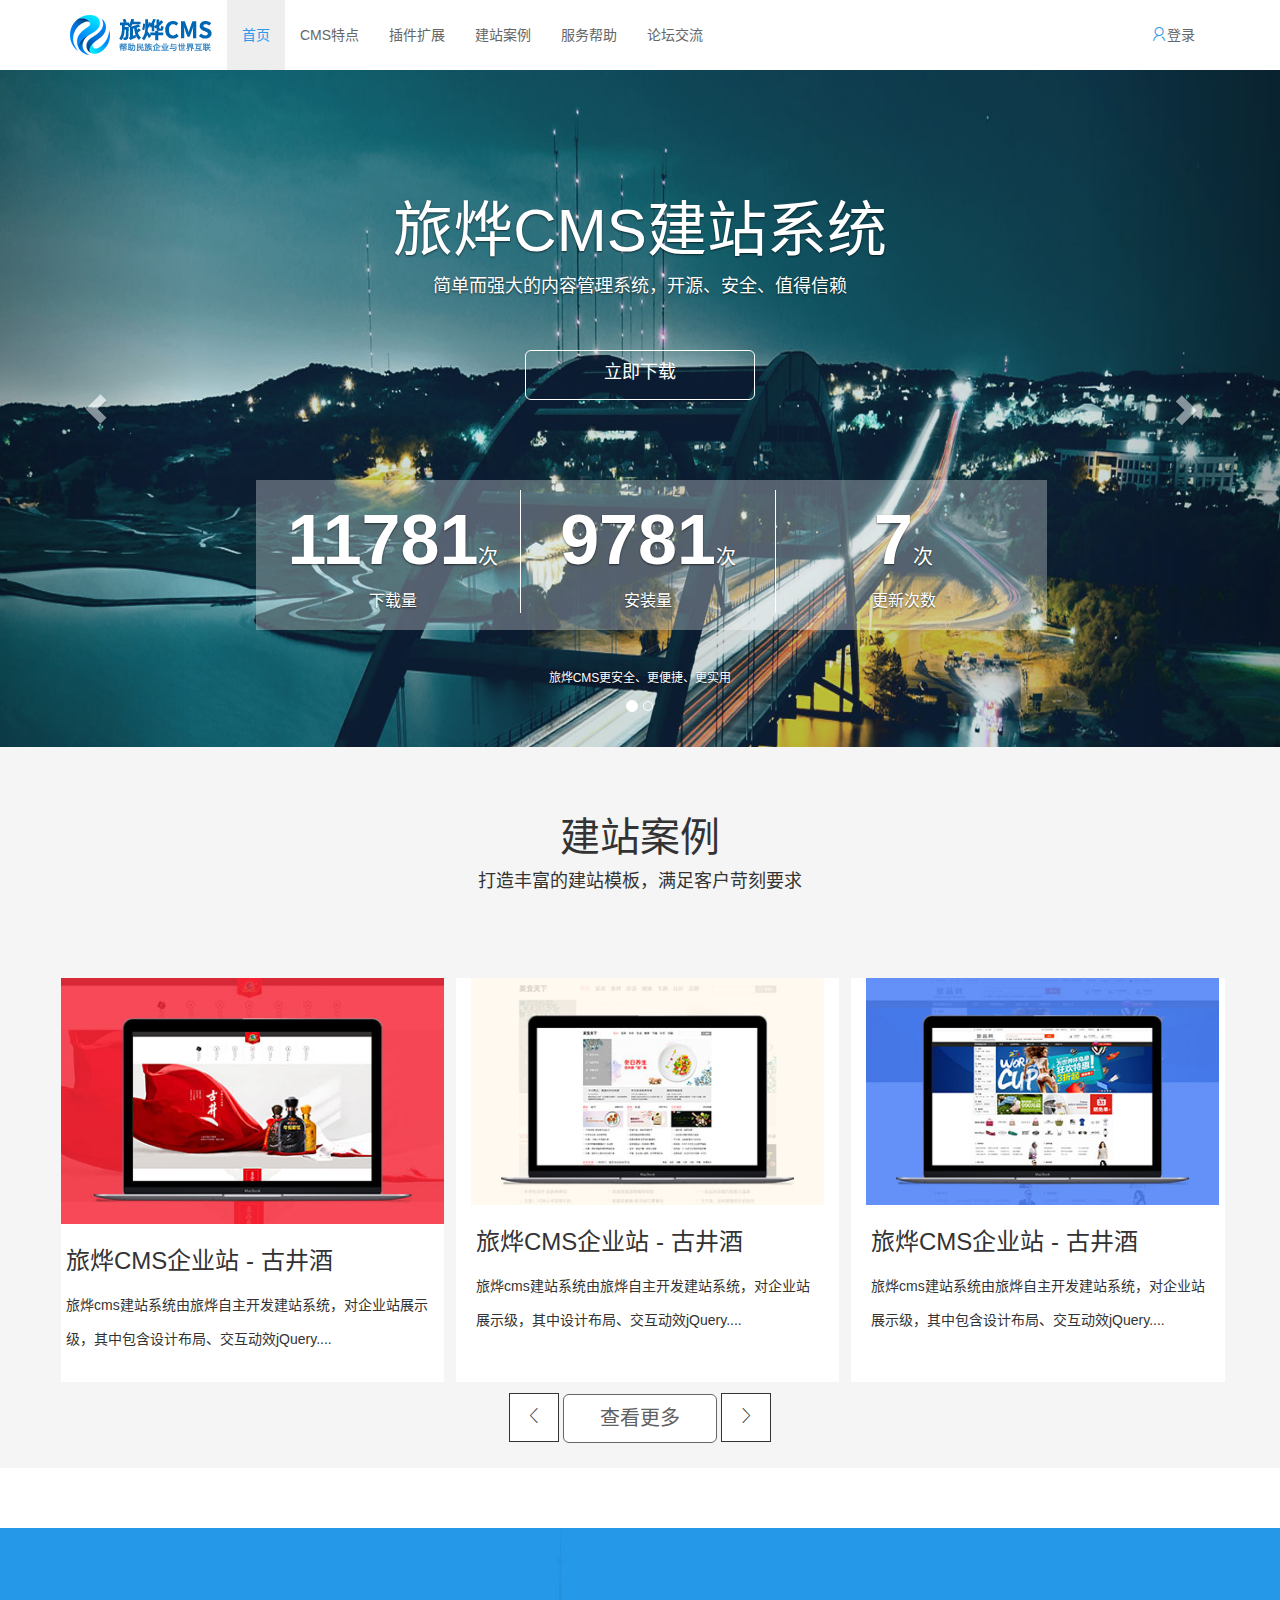
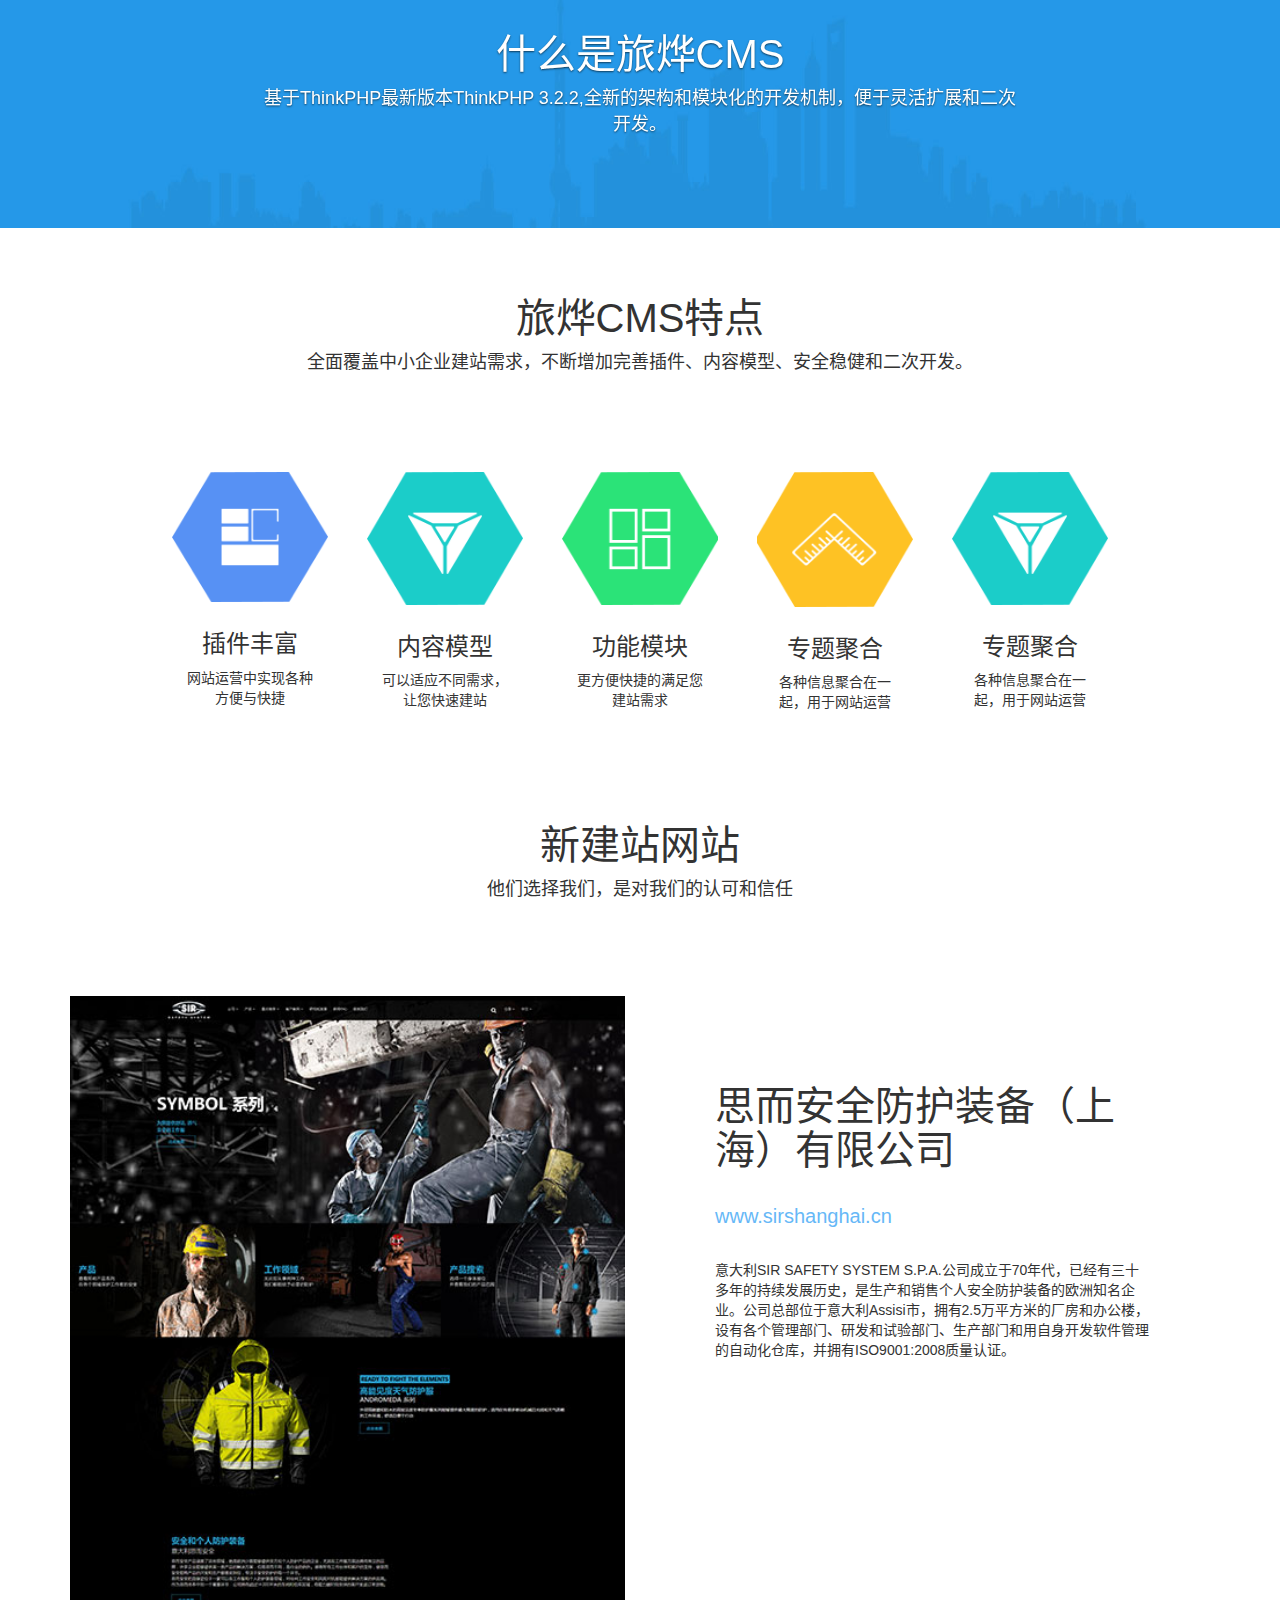
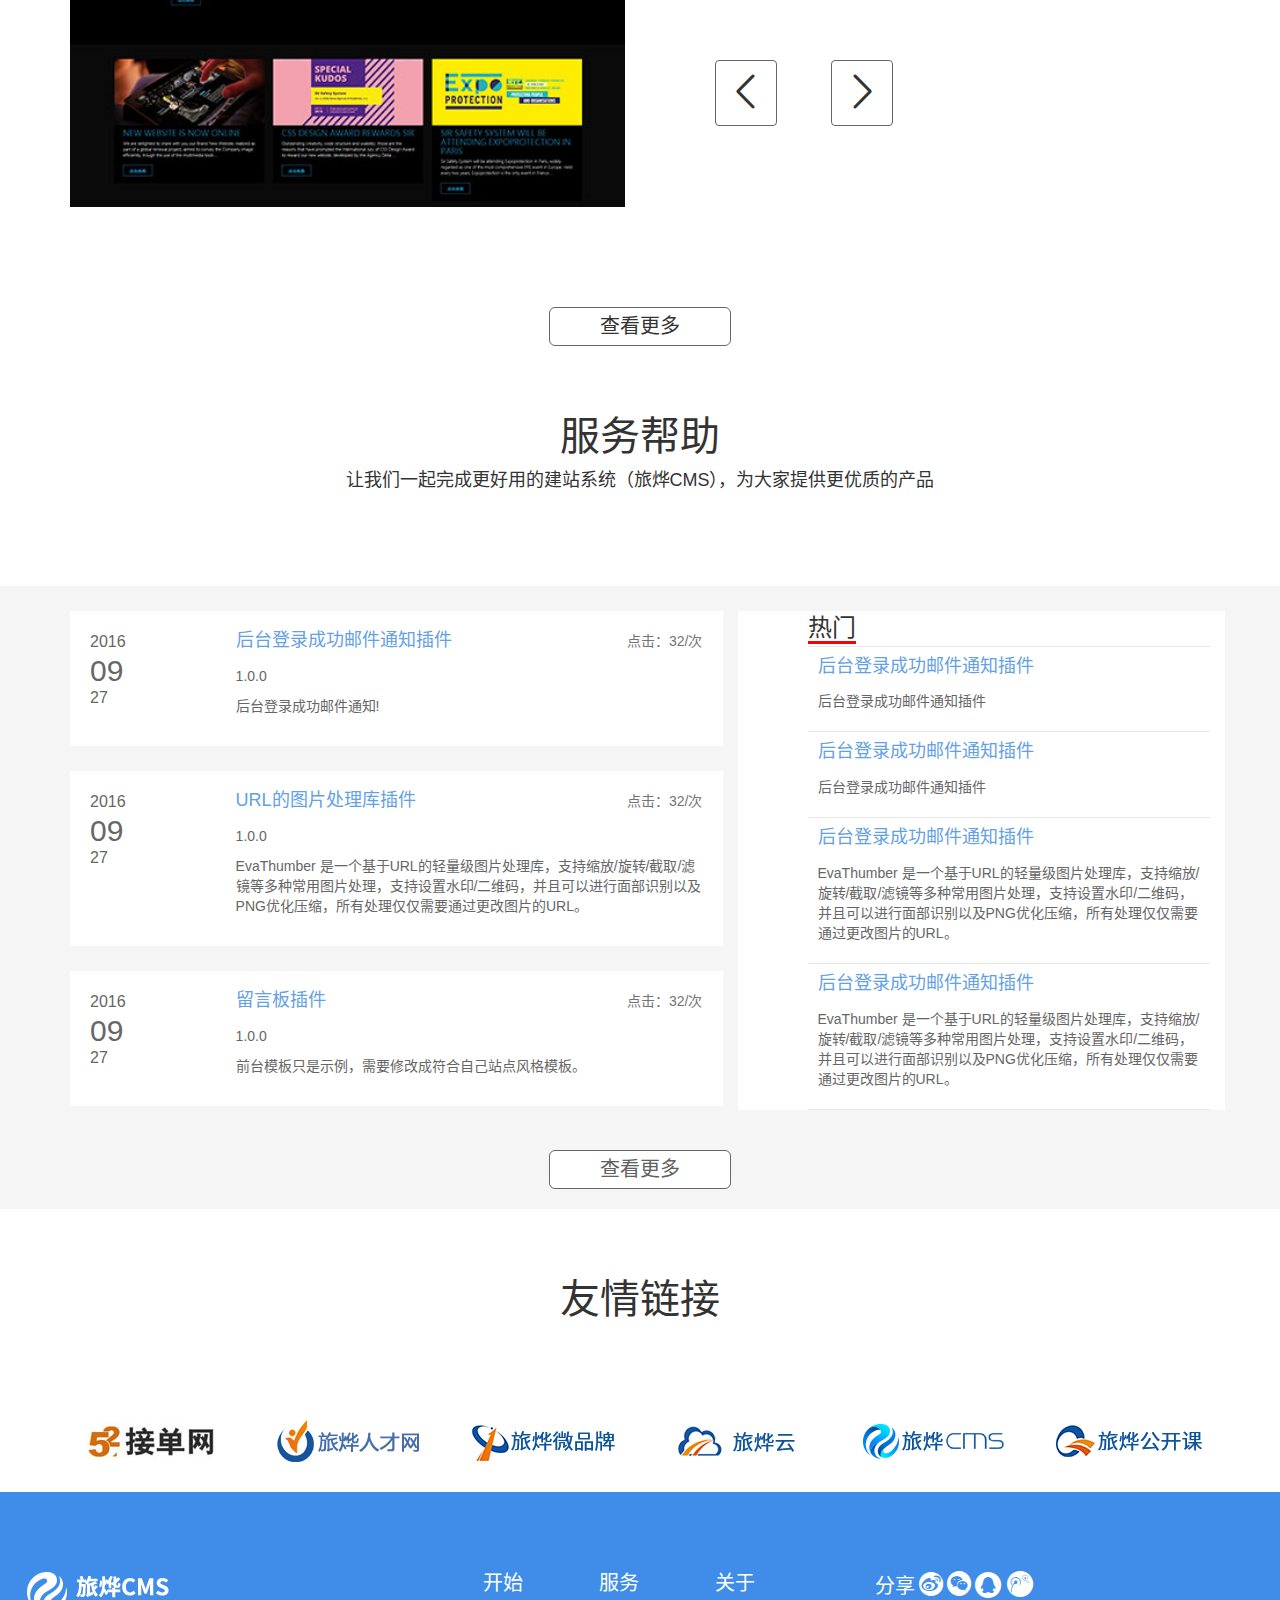
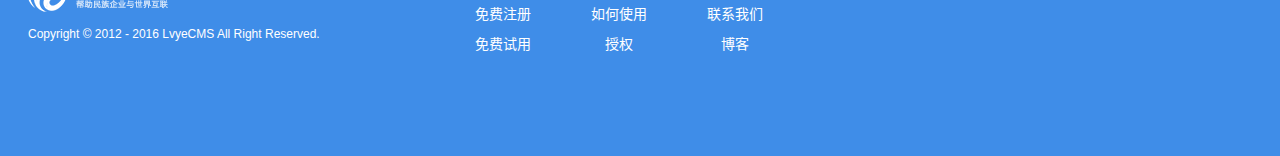
<file: index.html>
<!DOCTYPE html>
<html lang="zh-cn">
  <head>
    <meta charset="utf-8">
    <meta http-equiv="X-UA-Compatible" content="IE=edge">
    <meta name="viewport" content="width=device-width, initial-scale=1">
    <title>旅烨CMS—首页</title>
    <link href="css/bootstrap.min.css" rel="stylesheet">
    <link rel="stylesheet" href="css/index.css">
    <link href="css/iconfont.css" rel="stylesheet">
    <script src="js/jquery-1.12.4.min.js"></script>
    <script src="js/bootstrap.min.js"></script>
    <!--[if lt IE 9]>
      <script src="http://cdn.bootcss.com/html5shiv/3.7.2/html5shiv.min.js"></script>
      <script src="http://cdn.bootcss.com/respond.js/1.4.2/respond.min.js"></script>
    <![endif]-->
  
  </head>
<body>
<!--导航条-->
 <nav class="navbar navbar-default" role="navigation">
  <div class="container" >
    <!-- Brand and toggle get grouped for better mobile display -->
    <div class="navbar-header">
      <button type="button" class="navbar-toggle collapsed" data-toggle="collapse" data-target="#bs-example-navbar-collapse-1">
        <span class="sr-only">Toggle navigation</span>
        <span class="icon-bar"></span>
        <span class="icon-bar"></span>
        <span class="icon-bar"></span>
      </button>
      <a class="navbar-brand" href="#">
      	<img src="images/images/img_logo.png" class="img-responsive">
      </a>
    </div>

    <!-- Collect the nav links, forms, and other content for toggling -->
    <div class="collapse navbar-collapse" id="bs-example-navbar-collapse-1">
      <ul class="nav navbar-nav">
        <li class="active"><a class="nav_one" href="index.html">首页</a></li>
        <li><a class="nav_one" href="trait.html">CMS特点</a></li>
        <li><a class="nav_one" href="#">插件扩展 </a></li>
        <li><a class="nav_one" href="example.html">建站案例</a></li>
        <li><a class="nav_one" href="help.html">服务帮助</a></li>
        <li><a class="nav_one" href="#">论坛交流</a></li>
      </ul>
      
      <ul class="nav navbar-nav navbar-right">
        <li><a href="#"><span class="iconfont icon-people"></span>登录</a></li>
      </ul>
    </div><!-- /.navbar-collapse -->
  </div><!-- /.container-->
</nav>

<!--导航条-->

<!--轮播-->
<!--<div class="container-fluid">-->
	<div id="carousel-example-generic" class="carousel slide" data-ride="carousel">
  <!-- Indicators -->
  <ol class="carousel-indicators">
    <li data-target="#carousel-example-generic" data-slide-to="0" class="active"></li>
    <li data-target="#carousel-example-generic" data-slide-to="1"></li>
  </ol>

  <!-- Wrapper for slides -->
  <div class="carousel-inner" role="listbox">
    <div class="item active">
      <img class="img1 img-responsive" src="images/images/img_01.jpg">
      <div class="carousel-caption cms_system">
        <h1>旅烨CMS建站系统</h1>
        <p>简单而强大的内容管理系统，开源、安全、值得信赖</p>
        <a href="#" class="btn btn-lg download hidden-xs ">立即下载</a>
        <ul class="container number hidden-xs hidden-sm">
        	<li><strong>11781</strong><span>次</span><br>下载量</li>
            <li><strong>9781</strong><span>次</span><br>安装量</li>
            <li class="number_last"><strong>7</strong><span>次</span><br>更新次数</li>
        </ul>
        <div class="system_last">
        	<p>旅烨CMS更安全、更便捷、更实用</p>
        </div>
      </div>
    </div>
    <div class="item">
      <img class="img1 img-responsive" src="images/images/img_01.jpg">
      <div class="carousel-caption cms_system">
        <h1>旅烨CMS建站系统</h1>
        <p>简单而强大的内容管理系统，开源、安全、值得信赖</p>
        <a href="#" class="btn btn-lg download hidden-xs ">立即下载</a>
        <ul class="container number hidden-xs hidden-sm">
        	<li><strong>11781</strong><span>次</span><br>下载量</li>
            <li><strong>9781</strong><span>次</span><br>安装量</li>
            <li class="number_last"><strong>7</strong><span>次</span><br>更新次数</li>
        </ul>
        <div class="system_last">
        	<p>旅烨CMS更安全、更便捷、更实用</p>
        </div>
      </div>
    </div>

 <!-- </div>-->

  <!-- Controls -->
  <a class="left carousel-control" href="#carousel-example-generic" role="button" data-slide="prev">
    <span class="glyphicon glyphicon-chevron-left"></span>
    <span class="sr-only">Previous</span>
  </a>
  <a class="right carousel-control" href="#carousel-example-generic" role="button" data-slide="next">
    <span class="glyphicon glyphicon-chevron-right"></span>
    <span class="sr-only">Next</span>
  </a>
</div>
</div>
<!--轮播-->

<div class="jumbotron text-center case" style="background: #f5f5f5; width:100%">
<div class="container">
  <h2>建站案例</h2>
  <p>打造丰富的建站模板，满足客户苛刻要求</p>
</div>
</div>

<!--缩略图-->
<div class="box" style="background: #f5f5f5; width:100%">
<div class="container">
  <div class="row">
    <div class="content_list">
      <div class="list">
          <div class="col-lg-4 col-md-4 col-sm-4 col-xs-12 list_width">
            <a href="#">
              <img src="images/images/img_02.jpg" class="img-responsive">
              <h3>旅烨CMS企业站 - 古井酒</h3>
              <p>旅烨cms建站系统由旅烨自主开发建站系统，对企业站展示级，其中包含设计布局、交互动效jQuery....</p>
            </a>
          </div>
          <div class="col-lg-4 col-md-4 col-sm-4 col-xs-12">
            <a href="#">
              <img src="images/images/img_03.jpg" class="img-responsive">
              <h3>旅烨CMS企业站 - 古井酒</h3>
              <p>旅烨cms建站系统由旅烨自主开发建站系统，对企业站展示级，其中设计布局、交互动效jQuery....</p>
            </a>
          </div>
          <div class="col-lg-4 col-md-4 col-sm-4 col-xs-12">
            <a href="#">
              <img src="images/images/img_04.jpg" class="img-responsive">
              <h3>旅烨CMS企业站 - 古井酒</h3>
              <p>旅烨cms建站系统由旅烨自主开发建站系统，对企业站展示级，其中包含设计布局、交互动效jQuery....</p>
            </a>
          </div>
          <div class="col-lg-4 col-md-4 col-sm-4 col-xs-12">
            <a href="#">
              <img src="images/images/img_02.jpg" class="img-responsive">
              <h3>旅烨CMS企业站 - 古井酒</h3>
              <p>旅烨cms建站系统由旅烨自主开发建站系统，对企业站展示级，其中包含设计布局、交互动效jQuery....</p>
            </a>
          </div>
          <div class="col-lg-4 col-md-4 col-sm-4 col-xs-12">
            <a href="#">
              <img src="images/images/img_03.jpg" class="img-responsive">
              <h3>旅烨CMS企业站 - 古井酒</h3>
              <p>旅烨cms建站系统由旅烨自主开发建站系统，对企业站展示级，其中包含设计布局、交互动效jQuery....</p>
            </a>
          </div>
          <div class="col-lg-4 col-md-4 col-sm-4 col-xs-12">
            <a href="#">
              <img src="images/images/img_04.jpg" class="img-responsive">
              <h3>旅烨CMS企业站 - 古井酒</h3>
              <p>旅烨cms建站系统由旅烨自主开发建站系统，对企业站展示级，其中包含设计布局、交互动效jQuery....</p>
            </a>
          </div>
      </div>
      <div class="prv">
          <span class="iconfont icon-xiangzuojiantou prev"></span>
          <a href="#" class="btn btn-lg btn-default"><span class="iconfont">查看更多</span></a>
          <span class="iconfont icon-xiangyoujiantou next"></span>
      </div>
    </div>
  </div>
  </div>
</div>
<!--缩略图-->

<div id="carousel-example-generic" class="carousel slide" data-ride="carousel"> 
  <div class="carousel-inner" role="listbox">
    <div class="item active full_top">
      <img class="img2 img-responsive" src="images/images/img_05.jpg">
      <div class="carousel-caption full_bg">
        <h2>什么是旅烨CMS</h2>
  		<p>基于ThinkPHP最新版本ThinkPHP 3.2.2,全新的架构和模块化的开发机制，便于灵活扩展和二次开发。</p>
      </div>
    </div>
  </div>
</div>

<div class="jumbotron text-center case_three">
<div class="container">
  <h2>旅烨CMS特点</h2>
  <p>全面覆盖中小企业建站需求，不断增加完善插件、内容模型、安全稳健和二次开发。</p>
</div>
</div>    
<!--六边形-->

<div class="w_box">
    <div class="container">
    
         <div class="row"> 
             <div class="col-sm-1 col-md-1">
             
             </div> 
                  <div class="col-xs-12 col-sm-2 col-md-2 col-lg-2">
                    <div class="thumbnail polygon">
                      <img src="images/images/img_07.png" class="img-responsive">
                      <div class="caption text-center">
                        <h3>插件丰富</h3>
                        <p>网站运营中实现各种方便与快捷</p>
                      </div>
                    </div>
                  </div>
                  
                  <div class="col-xs-12 col-sm-2 col-md-2 col-lg-2">
                    <div class="thumbnail polygon">
                      <img src="images/images/img_08.png" class="img-responsive">
                      <div class="caption text-center">
                        <h3>内容模型</h3>
                        <p>可以适应不同需求，让您快速建站</p>
                      </div>
                    </div>
                  </div>
                 
                 <div class="col-xs-12 col-sm-2 col-md-2 col-lg-2">
                    <div class="thumbnail polygon">
                      <img src="images/images/img_09.png" class="img-responsive">
                      <div class="caption text-center">
                        <h3>功能模块</h3>
                        <p>更方便快捷的满足您建站需求</p>
                      </div>
                    </div>
                  </div>
                
                <div class="col-xs-12 col-sm-2 col-md-2 col-lg-2">
                    <div class="thumbnail polygon">
                      <img src="images/images/img_10.png" class="img-responsive">
                      <div class="caption text-center">
                        <h3>专题聚合</h3>
                        <p>各种信息聚合在一起，用于网站运营</p>
                      </div>
                    </div>
                  </div>
                
                <div class="col-xs-12 col-sm-2 col-md-2 col-lg-2">
                    <div class="thumbnail polygon">
                      <img src="images/images/img_08.png" class="img-responsive">
                      <div class="caption text-center">
                        <h3>专题聚合</h3>
                        <p>各种信息聚合在一起，用于网站运营</p>
                      </div>
                    </div>
                  </div> 
          	 <div class="col-sm-1 col-md-1">
             </div>
        </div>              
    </div>
 </div>
<!--六边形-->

<div class="jumbotron text-center case_three">
<div class="container">
  <h2>新建站网站</h2>
  <p>他们选择我们，是对我们的认可和信任</p>
</div>
</div>

<!--安全防护-->
<div class="container">
<div class="row">
	  <div class="col-lg-6 col-md-6 col-sm-6 col-xs-12">
      	<a href="#">
    	<img width="100%" src="images/images/img_11.jpg" class="img-responsive">
        </a>
      </div>
      <div class="col-lg-6 col-md-6 col-sm-6 col-xs-12">
      	<div class="jumbotron decoration">
    	<h3>思而安全防护装备（上海）有限公司</h3>
        <span>www.sirshanghai.cn</span>
        <p>意大利SIR SAFETY SYSTEM S.P.A.公司成立于70年代，已经有三十多年的持续发展历史，是生产和销售个人安全防护装备的欧洲知名企业。公司总部位于意大利Assisi市，拥有2.5万平方米的厂房和办公楼，设有各个管理部门、研发和试验部门、生产部门和用自身开发软件管理的自动化仓库，并拥有ISO9001:2008质量认证。
        </p>
        
        <div class="row more_icon">
			<div class="col-xs-3 col-sm-6 col-md-3 col-lg-3 more_icon_font">
        		<a href="#" class="btn btn-default "><b class="iconfont icon-xiangzuojiantou"></b></a>
            </div>
            <div class="col-xs-3 col-sm-6 col-md-3 col-lg-3 more_icon_font">
        		<a href="#" class="btn btn-default "><b class="iconfont icon-xiangyoujiantou"></b></a>
            </div>
        </div>
      	</div>
      </div>
      <div class="col-xs-12 col-sm-12 col-md-12 col-lg-12 text-center more_see">
      <a href="#" class="btn btn-lg btn-default"><span class="iconfont">查看更多</span></a>    
	  </div>
	</div>
</div>
<!--安全防护-->

<div class="jumbotron text-center case_three">
<div class="container">
  <h2>服务帮助</h2>
  <p>让我们一起完成更好用的建站系统（旅烨CMS），为大家提供更优质的产品</p>
</div>
</div>

<!--服务帮助-->
	<div class="receive" style="background: #f5f5f5; width:100%">
    	<div class="container">
        	<div class="row">
            	<div class="col-lg-7 col-md-7 col-sm-7 col-xs-12">
                <div class="inform"> 
                	<div class="media">
                          <a class="media-left" href="#">
                          	<p>2016</p>
                            <h2>09</h2>
                            <p>27</p>
                          </a>
                      <div class="media-body">
                      	<span>点击：32/次</span>
                        <h4 class="media-heading">后台登录成功邮件通知插件</h4>
                        <p>1.0.0</p>
                        <p>后台登录成功邮件通知!</p>
                      </div>
                    </div>
                    </div>
                    
                    <div class="inform"> 
                    <div class="media">
                          <a class="media-left" href="#">
                          	<p>2016</p>
                            <h2>09</h2>
                            <p>27</p>
                          </a>
                      <div class="media-body">
                      	<span>点击：32/次</span>
                        <h4 class="media-heading">URL的图片处理库插件</h4>
                        <p>1.0.0</p>
                        <p>EvaThumber 是一个基于URL的轻量级图片处理库，支持缩放/旋转/截取/滤镜等多种常用图片处理，支持设置水印/二维码，并且可以进行面部识别以及PNG优化压缩，所有处理仅仅需要通过更改图片的URL。</p>
                      </div>
                    </div>
                    </div>
                    
                    <div class="inform"> 
                    <div class="media">
                          <a class="media-left" href="#">
                          	<p>2016</p>
                            <h2>09</h2>
                            <p>27</p>
                          </a>
                      <div class="media-body">
                      	<span>点击：32/次</span>
                        <h4 class="media-heading">留言板插件</h4>
                        <p>1.0.0</p>
                        <p>前台模板只是示例，需要修改成符合自己站点风格模板。</p>
                      </div>
                    </div>
                </div>
                </div>
                
                <div class="col-lg-5 col-md-5 col-sm-5 col-xs-12 hot">
                	<a href="#" class="hot_topic">热门</a>
                    	
                          <div class="body">                     
                            <h4 class="media-heading">后台登录成功邮件通知插件</h4>
                            <p>后台登录成功邮件通知插件</p>
                          </div>

                          <div class="body cauma">                     
                            <h4 class="media-heading">后台登录成功邮件通知插件</h4>
                            <p>后台登录成功邮件通知插件</p>
                          </div>
                     	
                     	<div class="topic ">
                          <div class="body cauma">                     
                            <h4 class="media-heading">后台登录成功邮件通知插件</h4>
                            <p>EvaThumber 是一个基于URL的轻量级图片处理库，支持缩放/旋转/截取/滤镜等多种常用图片处理，支持设置水印/二维码，并且可以进行面部识别以及PNG优化压缩，所有处理仅仅需要通过更改图片的URL。</p>
                          </div>
                     	</div>
                     	
                          <div class="body cauma">                     
                            <h4 class="media-heading">后台登录成功邮件通知插件</h4>
                            <p>EvaThumber 是一个基于URL的轻量级图片处理库，支持缩放/旋转/截取/滤镜等多种常用图片处理，支持设置水印/二维码，并且可以进行面部识别以及PNG优化压缩，所有处理仅仅需要通过更改图片的URL。</p>
                          </div>
                      </div>
                </div>
                <div class="col-xs-12 col-sm-12 col-md-12 col-lg-12 text-center more_look">
                  <a href="#" class="btn btn-lg btn-default btn_look"><span class="iconfont">查看更多</span></a>    
                </div>
            </div>
        </div>
    </div>
<!--服务帮助-->
     
     <div class="jumbotron text-center case_three">
        <div class="container">
          <div class="friend">
          	<h2>友情链接</h2> 
          </div>       
        </div>
     </div>
  
<div class="bottom_logo">
 <div class="container">
    <div class="row">
       <div class="col-xs-6 col-sm-4 col-md-2 col-lg-2">
           <a href="#" class="thumbnail polygon">
              <img src="images/images/img_12.jpg" class="img-responsive">
           </a>
       </div>
       
       <div class="col-xs-6 col-sm-4 col-md-2 col-lg-2">
           <a href="#" class="thumbnail polygon">
              <img src="images/images/img_13.png" class="img-responsive">
           </a>
       </div>
       
       <div class="col-xs-6 col-sm-4 col-md-2 col-lg-2">
           <a href="#" class="thumbnail polygon">
              <img src="images/images/img_14.png" class="img-responsive">
           </a>
       </div>
       
       <div class="col-xs-6 col-sm-4 col-md-2 col-lg-2">
           <a href="#" class="thumbnail polygon">
              <img src="images/images/img_15.png" class="img-responsive">
           </a>
       </div>
       
       <div class="col-xs-6 col-sm-4 col-md-2 col-lg-2">
           <a href="#" class="thumbnail polygon">
              <img src="images/images/img_16.png" class="img-responsive">
           </a>
       </div>
       
       <div class="col-xs-6 col-sm-4 col-md-2 col-lg-2">
           <a href="#" class="thumbnail polygon">
              <img src="images/images/img_17.png" class="img-responsive">
           </a>
       </div>
    </div>
 </div>
</div>

<!--底部-->
<div class="bottom_footer">
 <div class="container-fluid">
    <div class="row blue">
    	<div class="container footer_size">

        		 <div class="col-xs-12 col-sm-4 col-md-4 col-lg-4">
                <div class="thumbnail blue_one">
                  <img class="text-left" src="images/images/img_19.png" class="img-responsive">
                  <div class="caption www_reserve">
                    <p>Copyright © 2012 - 2016 LvyeCMS All Right Reserved.</p>
                  </div>
                </div>
              </div>
            
            <div class="col-xs-12 col-sm-4 col-md-4 col-lg-4 text-center">
        		<div class="foot_about">
                   <h4>开始</h4>
                   <p>免费注册</p>
                   <p>免费试用</p>
                </div>
                <div class="foot_about">
                   <h4>服务</h4>
                   <p>如何使用</p>
                   <p>授权</p>
                </div>
                <div class="foot_about">
                   <h4>关于</h4>
                   <p>联系我们</p>
                   <p>博客</p>
                </div>
        	</div>
            
            <div class="col-xs-12 col-sm-4 col-md-4 col-lg-4  text-left">
            	<div class="iconfont_share">
                    <span>分享</span>
                    <span class="iconfont icon-weibo" id="tubiao"></span>
                    <span class="iconfont icon-weixin" id="tubiao"></span>
                    <span class="iconfont icon-qq" id="tubiao3"></span>
                    <span class="iconfont icon-tengxun3" id="tubiao4"></span>
                </div>
        	 </div>
        </div>
    </div>
  </div>
</div>
  <!--底部-->

  <script>
        var page=1;
        var i=3; //每版放3个图片
        var content=$('.content_list');
        //var box=$(this).parents('.box')//当前元素的父级
        var list=$('.list');
        var v_width=content.width();//获取区域内容的宽度
        var len=content.find('.list div').length;//总的视图图片数
        var page_count=Math.ceil(len/i);//只要不是整数，就往大的方向取最小的整数 

        //next
        $('span.next').click(function(){

            if(!list.is(':animated')){  //判断“内容展示区域”是否正在处于动画 

                if(page==page_count){//已经到最后一个版面了,如果再向后，必须跳转到第一个版面。  
                    list.animate({left:'0px'},'slow'); //通过改变left值，跳转到第一个版面  
                    page=1;

                }else{
                    list.animate({left:'-='+v_width},'slow');//    通过改变left值，达到每次换一个版面 
                    page++; 
                }
            }
       
         });

        // prev
        $('span.prev').click(function(){

            if(!list.is(':animated')){
                if(page==1){  //已经到第一个版面了，如果再向前，必须跳到最后一个版面
                    list.animate({left:'-='+v_width*(page_count-1)},'slow');
                    page=page_count;
                }else{
                    list.animate({left:'+='+v_width},'slow');  
                    page--;
                } 
            }
        })

    </script>
</body>
</html>
</file>
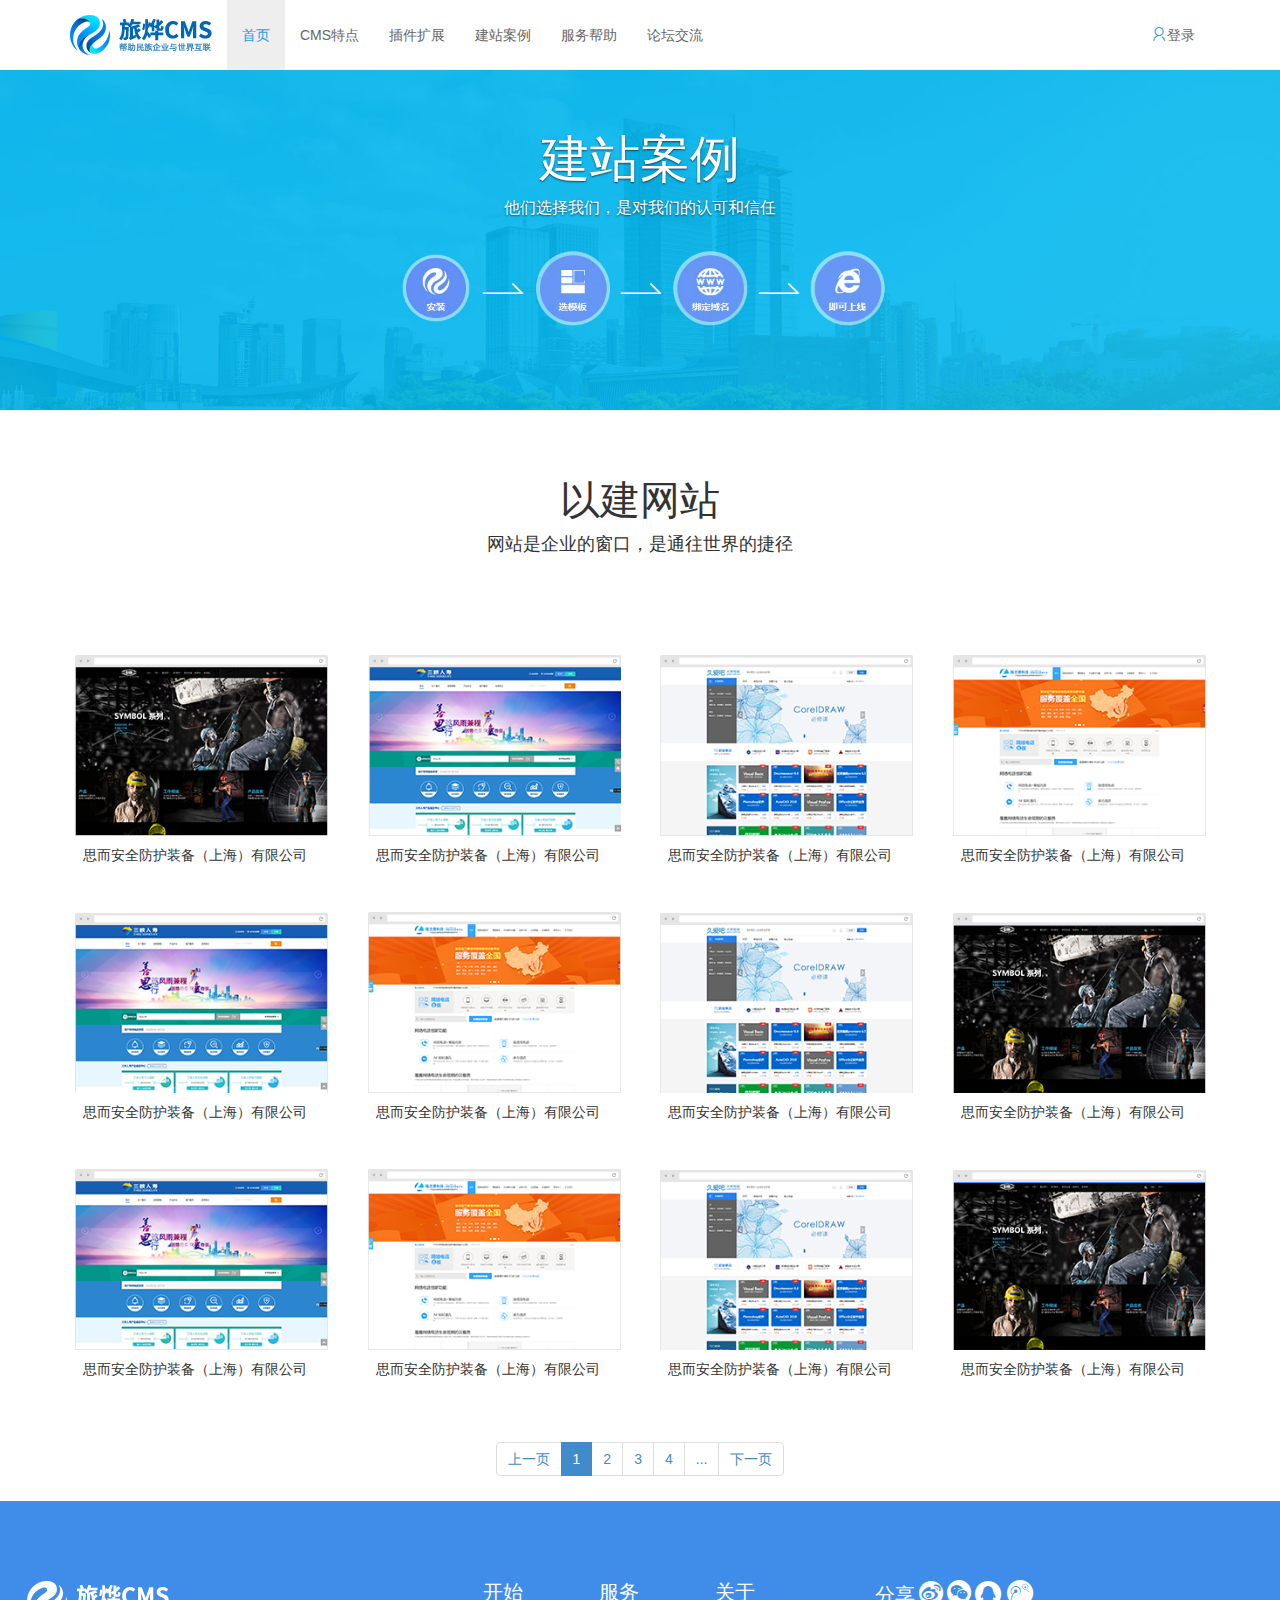
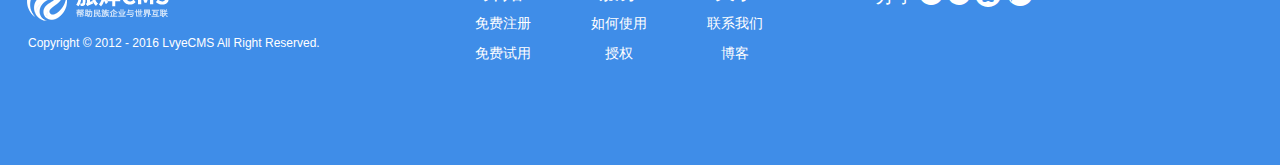
<file: example.html>
<!doctype html>
<html>
<head>
	<meta charset="utf-8">
    <meta http-equiv="X-UA-Compatible" content="IE=edge">
    <meta name="viewport" content="width=device-width, initial-scale=1">
    <title>旅烨CMS-案例</title>
    <link href="css/bootstrap.min.css" rel="stylesheet">
    <link rel="stylesheet" href="css/index.css">
    <link href="css/iconfont.css" rel="stylesheet">
    <script src="js/jquery-1.12.4.min.js"></script>
    <script src="js/bootstrap.min.js"></script>
    <!--[if lt IE 9]>
      <script src="http://cdn.bootcss.com/html5shiv/3.7.2/html5shiv.min.js"></script>
      <script src="http://cdn.bootcss.com/respond.js/1.4.2/respond.min.js"></script>
    <![endif]-->
  
  </head>
<body>
<!--导航条-->
<div class="container"> 
 <nav class="navbar navbar-default" role="navigation">
  <div class="container-fluid">
    <!-- Brand and toggle get grouped for better mobile display -->
    <div class="navbar-header">
      <button type="button" class="navbar-toggle collapsed" data-toggle="collapse" data-target="#bs-example-navbar-collapse-1">
        <span class="sr-only">Toggle navigation</span>
        <span class="icon-bar"></span>
        <span class="icon-bar"></span>
        <span class="icon-bar"></span>
      </button>
      <a class="navbar-brand" href="#">
        <img src="images/images/img_logo.png">
      </a>
    </div>

    <!-- Collect the nav links, forms, and other content for toggling -->
    <div class="collapse navbar-collapse" id="bs-example-navbar-collapse-1">
      <ul class="nav navbar-nav">
        <li class="active"><a class="nav_one" href="index.html">首页</a></li>
        <li><a class="nav_one" href="trait.html">CMS特点</a></li>
        <li><a class="nav_one" href="#">插件扩展 </a></li>
        <li><a class="nav_one" href="example.html">建站案例</a></li>
        <li><a class="nav_one" href="help.html">服务帮助</a></li>
        <li><a class="nav_one" href="#">论坛交流</a></li>
      </ul>
      
      <ul class="nav navbar-nav navbar-right">
        <li><a href="#"><span class="iconfont icon-people"></span>登录</a></li>
      </ul>
    </div><!-- /.navbar-collapse -->
  </div><!-- /.container-fluid -->
</nav>
</div>
<!--导航条-->

<!--大背景图-->
<div id="carousel-example-generic" class="carousel slide" data-ride="carousel">
  <div class="carousel-inner" role="listbox">
    <div class="item active">
      <img class="img3 img-responsive" width="100%" src="images/images/img_c_bg.jpg" class="img-responsive">
        <div class="carousel-caption cms_system2">
          <h1>建站案例</h1>
            <p>他们选择我们，是对我们的认可和信任</p>
        </div>
    </div>
  </div>
</div>
<!--大背景图-->

<div class="jumbotron text-center case_three">
<div class="container">
  <h2>以建网站</h2>
  <p>网站是企业的窗口，是通往世界的捷径</p>
</div>
</div>


<!--缩略图-->
<div class="example_photo">
	<div class="container">
        <div class="row">
          <div class="col-xs-6 col-sm-6 col-md-3 col-lg-3">
            <div class="thumbnail polygon">
              <img src="images/images/img_c_02.png" class="img-responsive">
              <div class="caption">
                <p>思而安全防护装备（上海）有限公司</p>
              </div>
            </div>
          </div>
          
          <div class="col-xs-6 col-sm-6 col-md-3 col-lg-3">
            <div class="thumbnail polygon">
              <img src="images/images/img_c_03.png" class="img-responsive">
              <div class="caption">
                <p>思而安全防护装备（上海）有限公司</p>
              </div>
            </div>
          </div>
          
          <div class="col-xs-6 col-sm-6 col-md-3 col-lg-3">
            <div class="thumbnail polygon">
              <img src="images/images/img_c_04.png" class="img-responsive">
              <div class="caption">
                <p>思而安全防护装备（上海）有限公司</p>
              </div>
            </div>
          </div>
          
          <div class="col-xs-6 col-sm-6 col-md-3 col-lg-3">
            <div class="thumbnail polygon">
              <img src="images/images/img_c_05.png" class="img-responsive">
              <div class="caption">
                <p>思而安全防护装备（上海）有限公司</p>
              </div>
            </div>
          </div>
          
        </div>
        
        <div class="row">
          <div class="col-xs-6 col-sm-6 col-md-3 col-lg-3">
            <div class="thumbnail polygon">
              <img src="images/images/img_c_06.png" class="img-responsive">
              <div class="caption">
                <p>思而安全防护装备（上海）有限公司</p>
              </div>
            </div>
          </div>
          
          <div class="col-xs-6 col-sm-6 col-md-3 col-lg-3">
            <div class="thumbnail polygon">
              <img src="images/images/img_c_07.png" class="img-responsive">
              <div class="caption">
                <p>思而安全防护装备（上海）有限公司</p>
              </div>
            </div>
          </div>
          
          <div class="col-xs-6 col-sm-6 col-md-3 col-lg-3">
            <div class="thumbnail polygon">
              <img src="images/images/img_c_08.png" class="img-responsive">
              <div class="caption">
                <p>思而安全防护装备（上海）有限公司</p>
              </div>
            </div>
          </div>
          
          <div class="col-xs-6 col-sm-6 col-md-3 col-lg-3">
            <div class="thumbnail polygon">
              <img src="images/images/img_c_09.png" class="img-responsive">
              <div class="caption">
                <p>思而安全防护装备（上海）有限公司</p>
              </div>
            </div>
          </div>
          
        </div>
        
        
        <div class="row">
          <div class="col-xs-6 col-sm-6 col-md-3 col-lg-3">
            <div class="thumbnail polygon">
              <img src="images/images/img_c_10.png" class="img-responsive">
              <div class="caption">
                <p>思而安全防护装备（上海）有限公司</p>
              </div>
            </div>
          </div>
          
          <div class="col-xs-6 col-sm-6 col-md-3 col-lg-3">
            <div class="thumbnail polygon">
              <img src="images/images/img_c_11.png" class="img-responsive">
              <div class="caption">
                <p>思而安全防护装备（上海）有限公司</p>
              </div>
            </div>
          </div>
          
          <div class="col-xs-6 col-sm-6 col-md-3 col-lg-3">
            <div class="thumbnail polygon">
              <img src="images/images/img_c_12.png" class="img-responsive">
              <div class="caption">
                <p>思而安全防护装备（上海）有限公司</p>
              </div>
            </div>
          </div>
          
          <div class="col-xs-6 col-sm-6 col-md-3 col-lg-3">
            <div class="thumbnail polygon">
              <img src="images/images/img_c_13.png" class="img-responsive">
              <div class="caption">
                <p>思而安全防护装备（上海）有限公司</p>
              </div>
            </div>
          </div>
          
          
        </div>
	</div>
</div>
<!--缩略图-->


<!--分页-->
<nav>
 <div class="container text-center">
      <ul class="pagination pagination-xs" id="book-hold">
        <li><a href="#">上一页</a></li>
        <li class="active"><a href="#">1</a></li>
        <li><a href="#">2</a></li>
        <li><a href="#">3</a></li>
        <li><a href="#">4</a></li>
        <li><a href="#">...</a></li>
        <li><a href="#">下一页</a></li>
      </ul>
  </div>
</nav>
<!--分页-->

<!--底部-->
<div class="bottom_footer">
 <div class="container-fluid">
    <div class="row blue">
    	<div class="container footer_size">
    		 <div class="col-xs-12 col-sm-4 col-md-4 col-lg-4">
                <div class="thumbnail blue_one">
                  <img class="text-left img-responsive" src="images/images/img_19.png">
                  <div class="caption www_reserve">
                    <p>Copyright © 2012 - 2016 LvyeCMS All Right Reserved.</p>
                  </div>
                </div>
              </div>
            
            <div class="col-xs-12 col-sm-4 col-md-4 col-lg-4  text-center">
        		<div class="foot_about">
                   <h4>开始</h4>
                   <p>免费注册</p>
                   <p>免费试用</p>
                </div>
                <div class="foot_about">
                   <h4>服务</h4>
                   <p>如何使用</p>
                   <p>授权</p>
                </div>
                <div class="foot_about">
                   <h4>关于</h4>
                   <p>联系我们</p>
                   <p>博客</p>
                </div>
        	</div>
            
            <div class="col-xs-12 col-sm-4 col-md-4 col-lg-4 text-left">
            	<div class="iconfont_share ">
                    <span>分享</span>
                    <span class="iconfont icon-weibo" id="tubiao"></span>
                    <span class="iconfont icon-weixin" id="tubiao"></span>
                    <span class="iconfont icon-qq" id="tubiao3"></span>
                    <span class="iconfont icon-tengxun3" id="tubiao4"></span>
                </div>
        	</div>
            
        </div>
        
    </div>
  </div>
</div>
  <!--底部-->
</body>
</html>
</file>
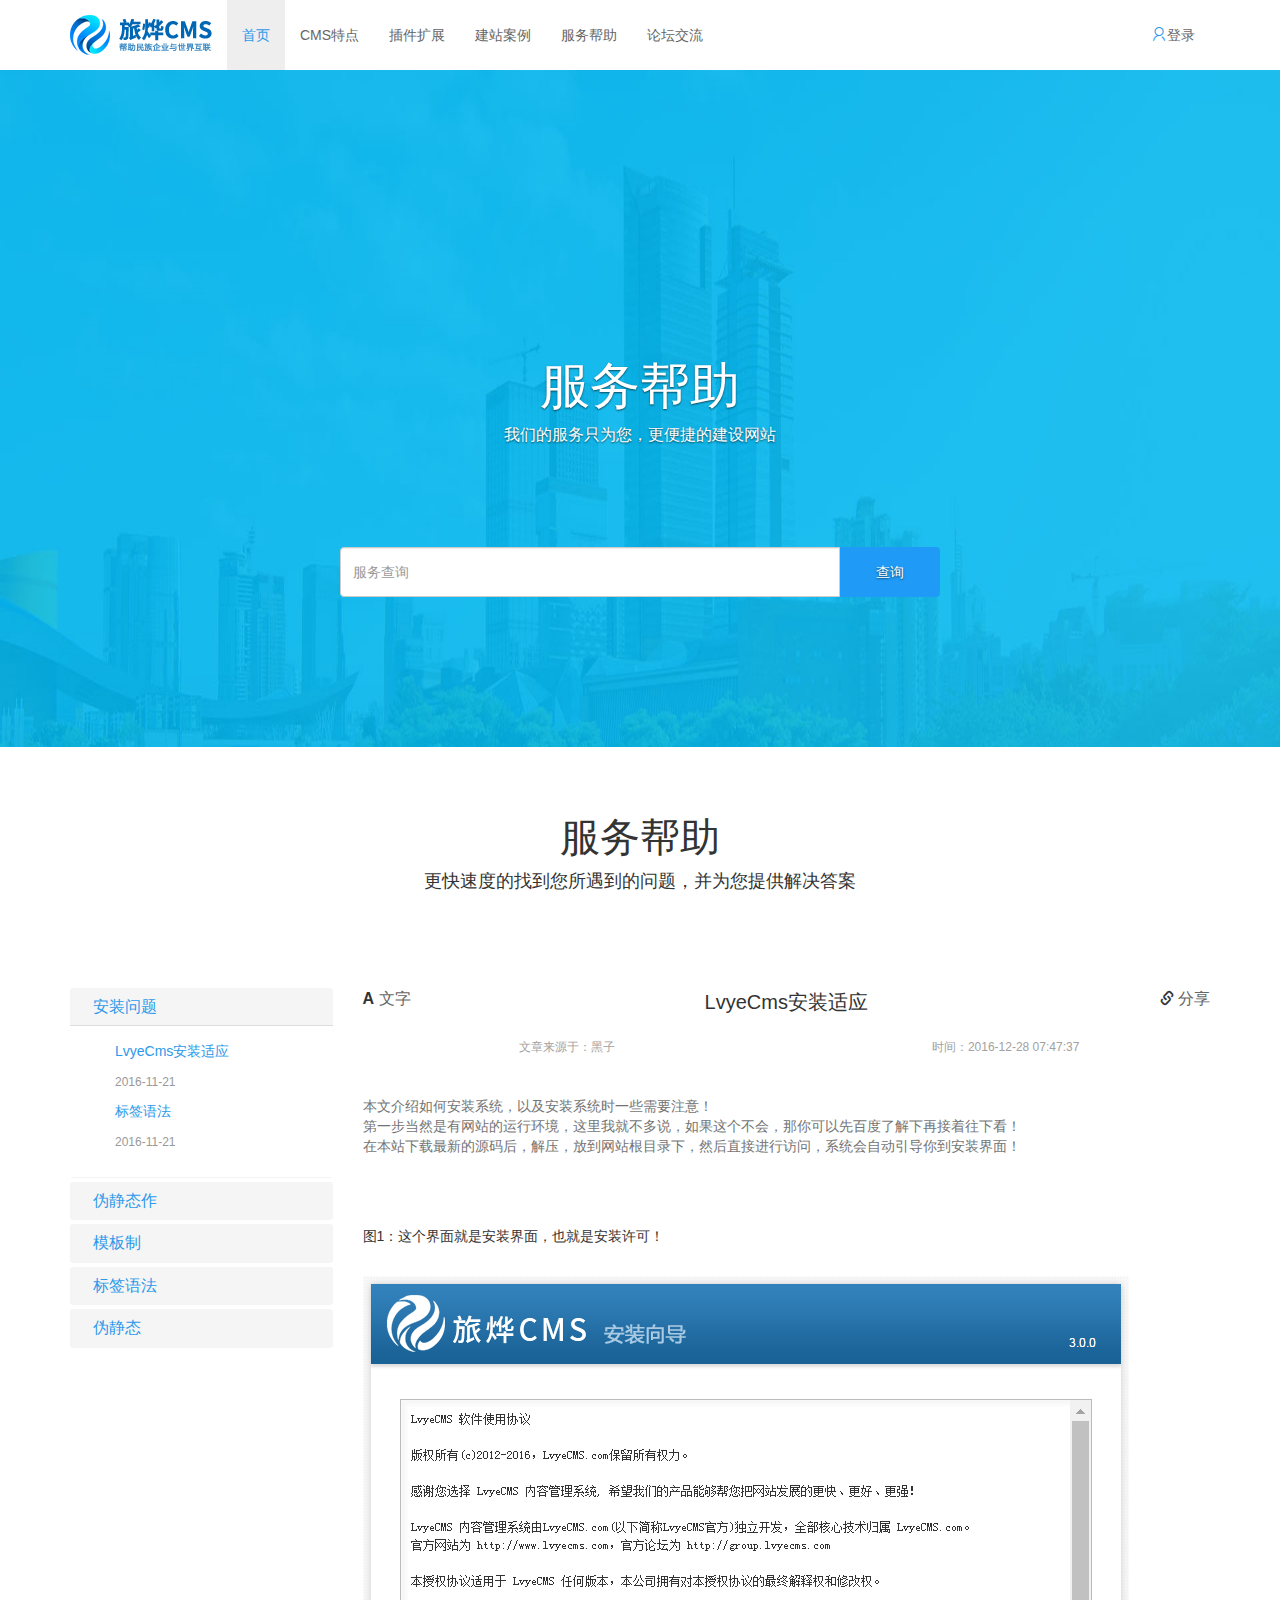
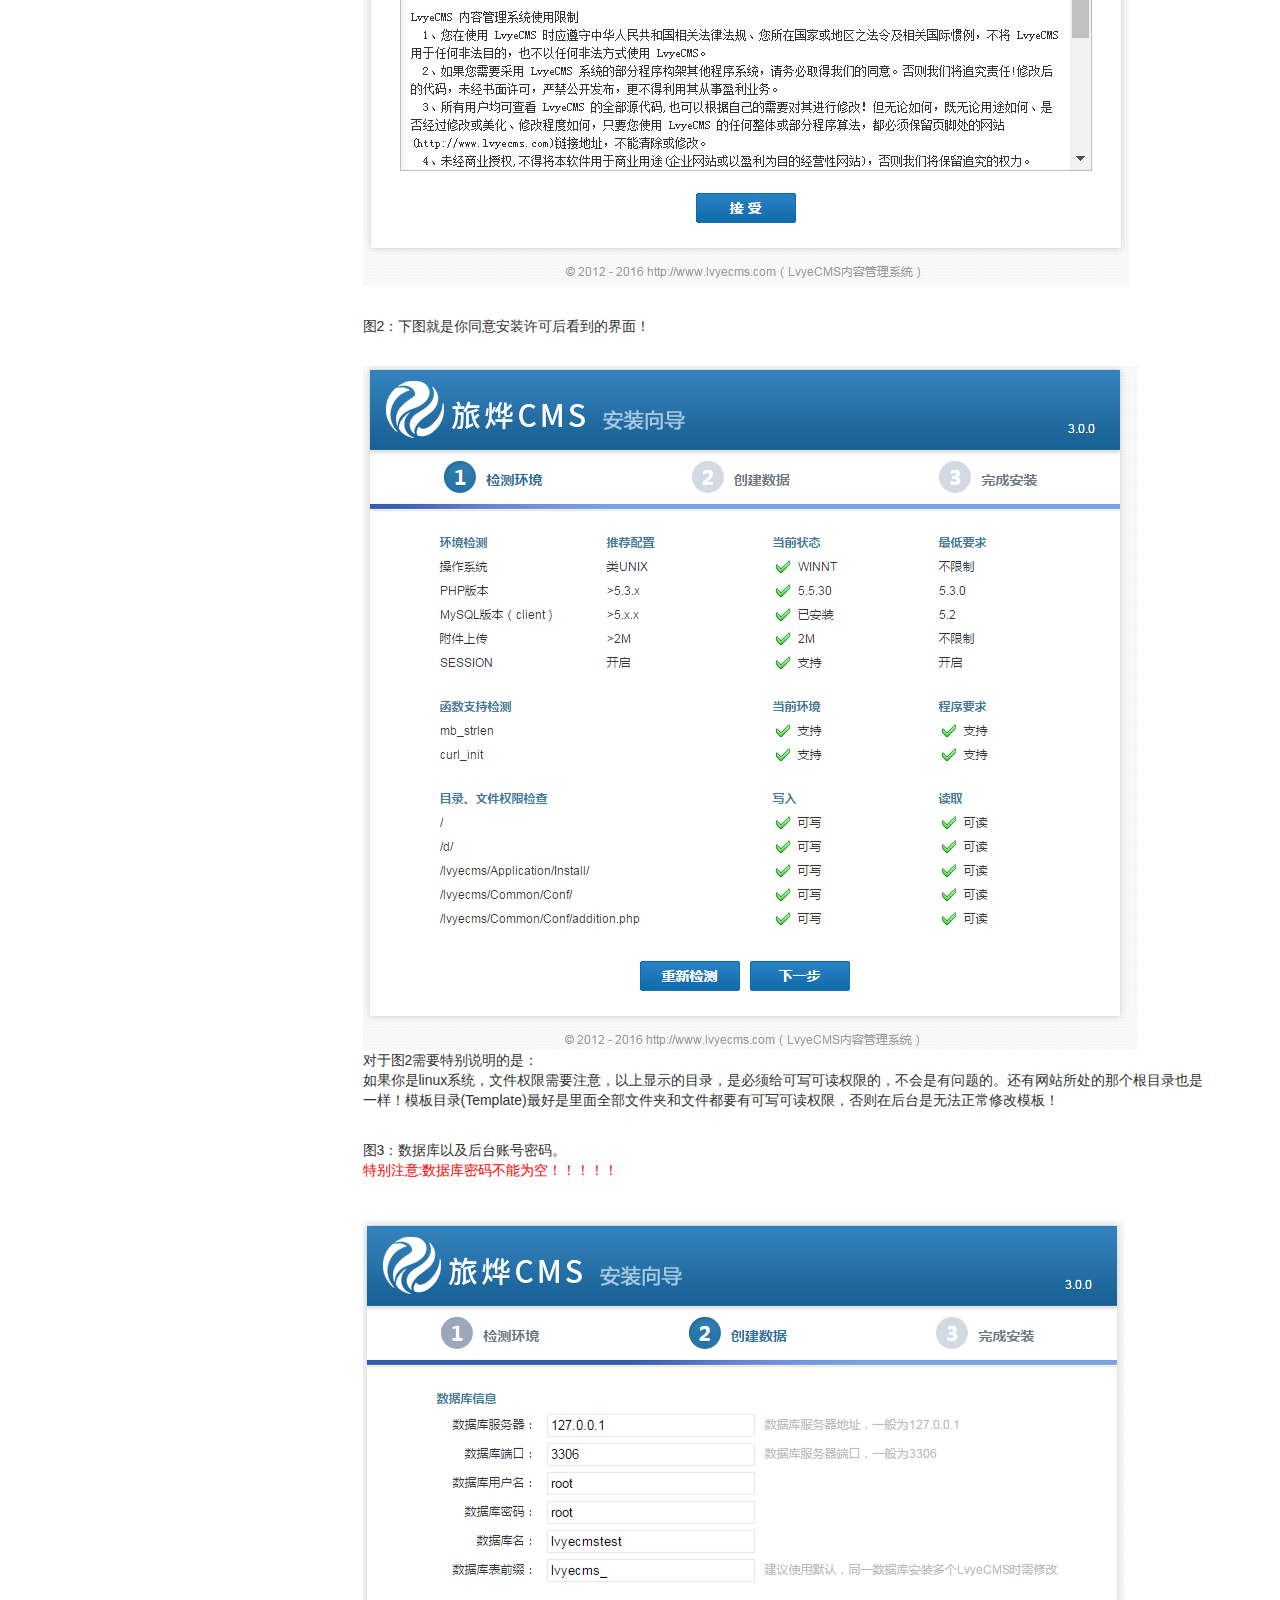
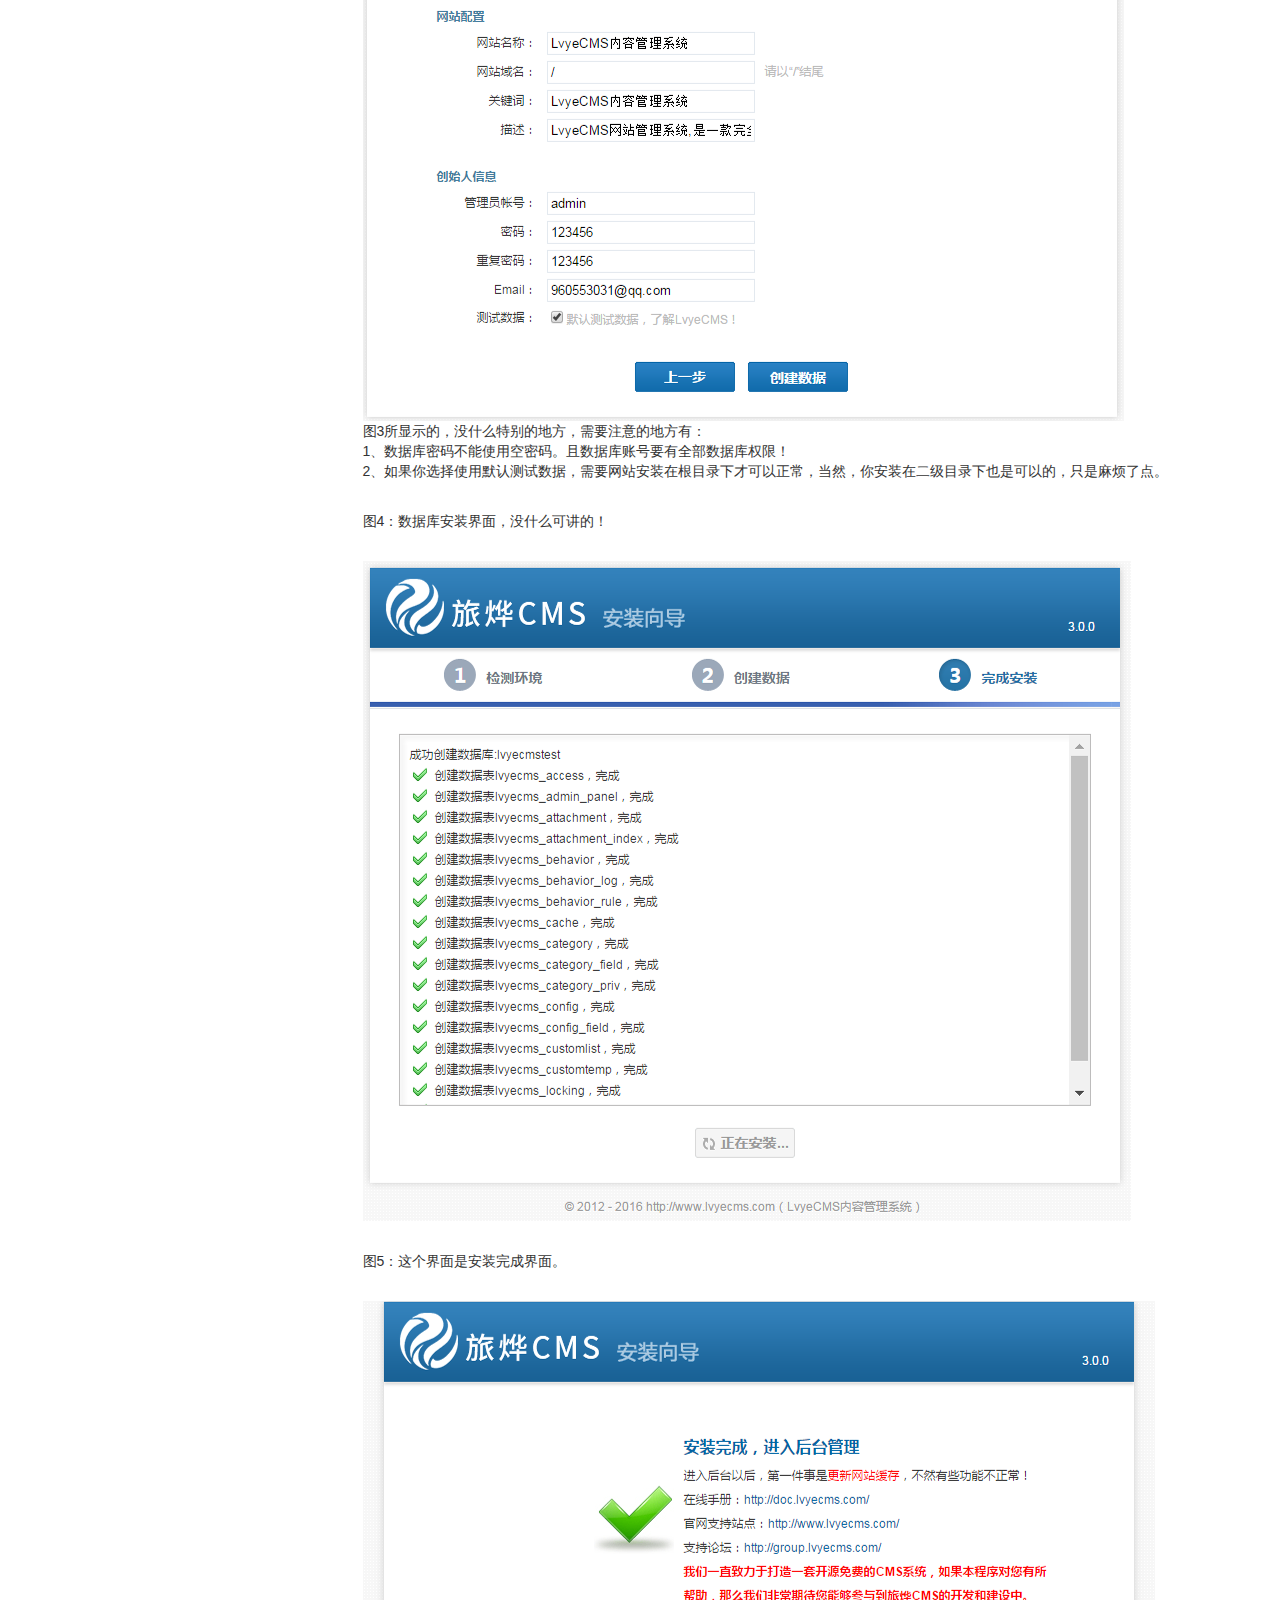
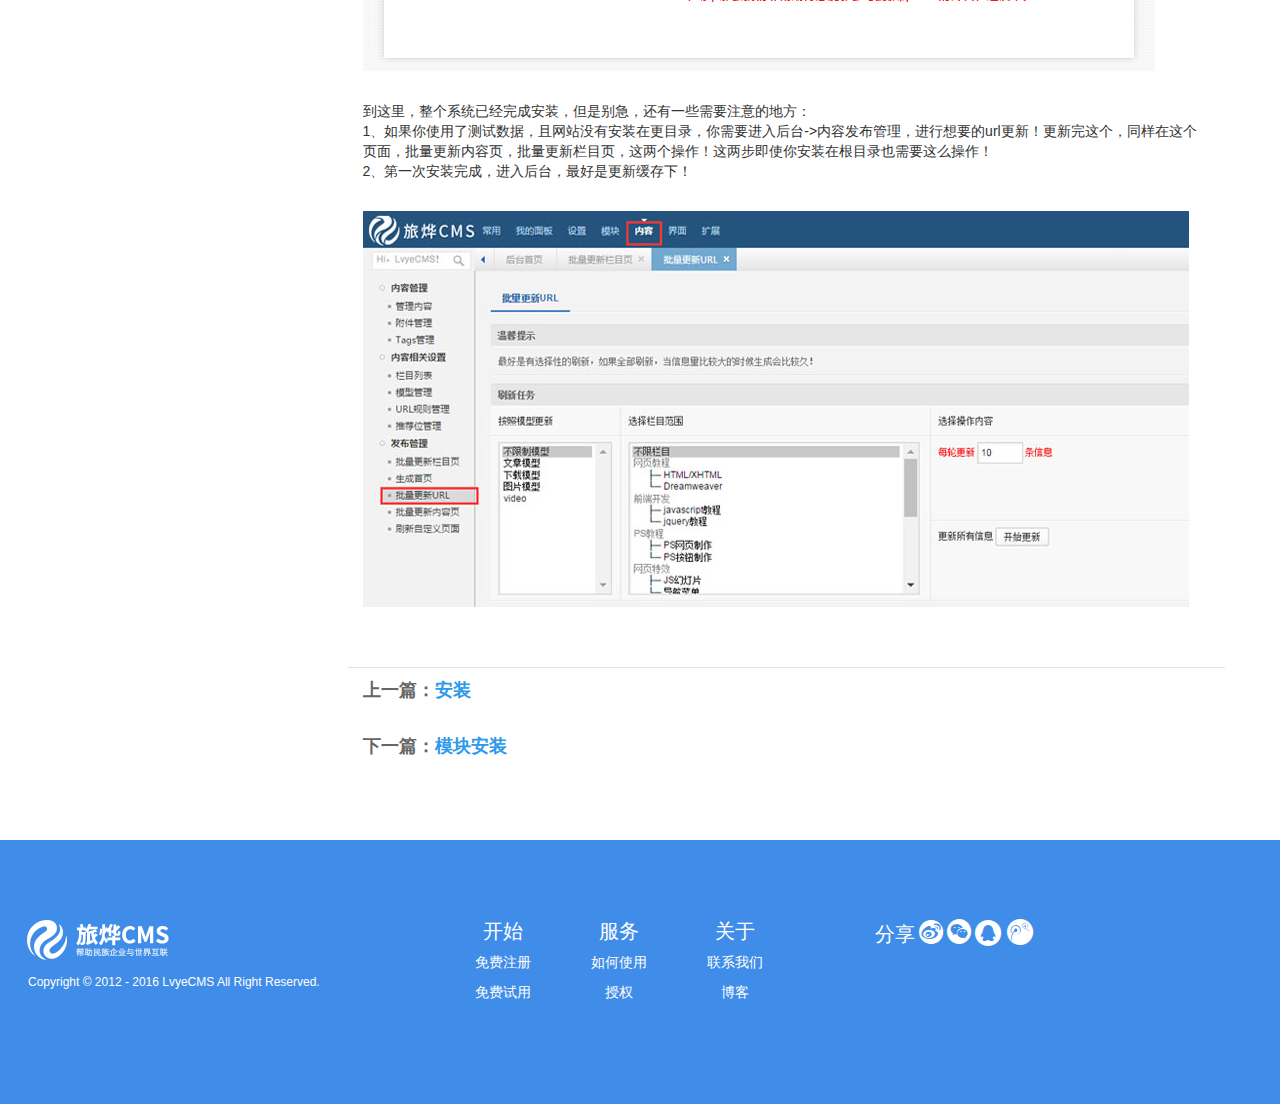
<file: help.html>
<!doctype html>
<html>
<head>
	<meta charset="utf-8">
    <meta http-equiv="X-UA-Compatible" content="IE=edge">
    <meta name="viewport" content="width=device-width, initial-scale=1">
    <title>旅烨CMS-帮助</title>
    <link href="css/bootstrap.min.css" rel="stylesheet">
    <link rel="stylesheet" href="css/index.css">
    <link href="css/iconfont.css" rel="stylesheet">
    <script src="js/jquery-1.12.4.min.js"></script>
    <script src="js/bootstrap.min.js"></script>
    <!--[if lt IE 9]>
      <script src="http://cdn.bootcss.com/html5shiv/3.7.2/html5shiv.min.js"></script>
      <script src="http://cdn.bootcss.com/respond.js/1.4.2/respond.min.js"></script>
    <![endif]-->
  
  </head>
<body>
<!--导航条-->
<nav class="navbar navbar-default" role="navigation">
  <div class="container" >
    <!-- Brand and toggle get grouped for better mobile display -->
    <div class="navbar-header">
      <button type="button" class="navbar-toggle collapsed" data-toggle="collapse" data-target="#bs-example-navbar-collapse-1">
        <span class="sr-only">Toggle navigation</span>
        <span class="icon-bar"></span>
        <span class="icon-bar"></span>
        <span class="icon-bar"></span>
      </button>
      <a class="navbar-brand" href="#">
        <img src="images/images/img_logo.png" class="img-responsive">
      </a>
    </div>

    <!-- Collect the nav links, forms, and other content for toggling -->
    <div class="collapse navbar-collapse" id="bs-example-navbar-collapse-1">
      <ul class="nav navbar-nav">
        <li class="active"><a class="nav_one" href="index.html">首页</a></li>
        <li><a class="nav_one" href="trait.html">CMS特点</a></li>
        <li><a class="nav_one" href="#">插件扩展 </a></li>
        <li><a class="nav_one" href="example.html">建站案例</a></li>
        <li><a class="nav_one" href="help.html">服务帮助</a></li>
        <li><a class="nav_one" href="#">论坛交流</a></li>
      </ul>
      
      <ul class="nav navbar-nav navbar-right">
        <li><a href="#"><span class="iconfont icon-people"></span>登录</a></li>
      </ul>
    </div><!-- /.navbar-collapse -->
  </div><!-- /.container-->
</nav>
<!--导航条-->

<!--表单-->
<div id="carousel-example-generic" class="carousel slide" data-ride="carousel">
  <div class="carousel-inner" role="listbox">
    <div class="item active">
      <img class="img1 img-responsive" src="images/images/img_d_01.jpg">
      <div class="carousel-caption cms_system3">
        	<h1>服务帮助</h1>
            <p>我们的服务只为您，更便捷的建设网站</p>


            <div class="input-group input_biaodan">
            <input type="text" class="form-control text_biaodan" placeholder="服务查询">
            <span class="input-group-addon text_button">查询</span>
            </div>
            
           
      </div>
    </div>
  </div>
</div>
<!--表单-->

<div class="jumbotron text-center case_three">
<div class="container">
  <h2>服务帮助</h2>
  <p>更快速度的找到您所遇到的问题，并为您提供解决答案</p>
</div>
</div>  

<!--列排序-->
<div class="row_rank">
  <div class="container">
      <div class="row">
          <div class="col-lg-3 col-md-3 col-sm-3 col-xs-12">
              <div class="panel-group" id="accordion" role="tablist" aria-multiselectable="true">
                  <div class="panel panel-default">
                    <div class="panel-heading" role="tab" id="headingOne">
                      <h4 class="panel-title">
                        <a class="rank_install" data-toggle="collapse" data-parent="#accordion" href="#collapseOne" aria-expanded="true" aria-controls="collapseOne">安装问题</a>
                      </h4>
                    </div>
                    <div id="collapseOne" class="panel-collapse collapse in" role="tabpanel" aria-labelledby="headingOne">
                      <div class="panel-body install_content">
                        <p class="install_blue"><a href="#">LvyeCms安装适应</a></p>
                        <p class="install_gray"><a href="#">2016-11-21</a></p>
                        <p class="install_blue"><a href="#">标签语法</a></p>
                        <p class="install_gray"><a href="#">2016-11-21</a></p>
                      </div>
                    </div>
                  </div>
                  <div class="panel panel-default">
                    <div class="panel-heading" role="tab" id="headingTwo">
                      <h4 class="panel-title">
                        <a class="collapsed rank_install" data-toggle="collapse" data-parent="#accordion" href="#collapseTwo" aria-expanded="false" aria-controls="collapseTwo">伪静态作</a>
                      </h4>
                    </div>
                    <div id="collapseTwo" class="panel-collapse collapse" role="tabpanel" aria-labelledby="headingTwo">
                      <div class="panel-body">
                        <p class="install_blue"><a href="#">LvyeCms安装适应</a></p>
                        <p class="install_gray"><a href="#">2016-11-21</a></p>
                        <p class="install_blue"><a href="#">标签语法</a></p>
                        <p class="install_gray"><a href="#">2016-11-21</a></p>
                      </div>
                    </div>
                  </div>
                  <div class="panel panel-default">
                    <div class="panel-heading" role="tab" id="headingThree">
                      <h4 class="panel-title">
                        <a class="collapsed rank_install" data-toggle="collapse" data-parent="#accordion" href="#collapseThree" aria-expanded="false" aria-controls="collapseThree">模板制</a>
                      </h4>
                    </div>
                    <div id="collapseThree" class="panel-collapse collapse" role="tabpanel" aria-labelledby="headingThree">
                      <div class="panel-body">
                        <p class="install_blue"><a href="#">LvyeCms安装适应</a></p>
                        <p class="install_gray"><a href="#">2016-11-21</a></p>
                        <p class="install_blue"><a href="#">标签语法</a></p>
                        <p class="install_gray"><a href="#">2016-11-21</a></p>
                      </div>
                    </div>
                  </div>
                  <div class="panel panel-default">
                    <div class="panel-heading" role="tab" id="headingTwo">
                      <h4 class="panel-title">
                        <a class="collapsed rank_install" data-toggle="collapse" data-parent="#accordion" href="#collapseTwo" aria-expanded="false" aria-controls="collapseTwo">标签语法</a>
                      </h4>
                    </div>
                    <div id="collapseTwo" class="panel-collapse collapse" role="tabpanel" aria-labelledby="headingTwo">
                      <div class="panel-body">
                        <p class="install_blue"><a href="#">LvyeCms安装适应</a></p>
                        <p class="install_gray"><a href="#">2016-11-21</a></p>
                        <p class="install_blue"><a href="#">标签语法</a></p>
                        <p class="install_gray"><a href="#">2016-11-21</a></p>
                      </div>
                    </div>
                  </div>
                  <div class="panel panel-default">
                    <div class="panel-heading" role="tab" id="headingTwo">
                      <h4 class="panel-title">
                        <a class="collapsed rank_install" data-toggle="collapse" data-parent="#accordion" href="#collapseTwo" aria-expanded="false" aria-controls="collapseTwo">伪静态</a>
                      </h4>
                    </div>
                    <div id="collapseTwo" class="panel-collapse collapse" role="tabpanel" aria-labelledby="headingTwo">
                      <div class="panel-body">
                        <p class="install_blue"><a href="#">LvyeCms安装适应</a></p>
                        <p class="install_gray"><a href="#">2016-11-21</a></p>
                        <p class="install_blue"><a href="#">标签语法</a></p>
                        <p class="install_gray"><a href="#">2016-11-21</a></p>
                      </div>
                    </div>
                  </div>
                  
              </div>
            </div>
            
            <div class="col-lg-9 col-md-9 col-sm-9 col-xs-12">
              <div class="row">
            	  <div class="col-lg-3 col-md-3 col-sm-3 col-xs-3 text-left">
                	<span class="strong_size1"><b>A</b>&nbsp;文字</span>
                </div>
                <div class="col-lg-6 col-md-6 col-sm-6 col-xs-6 text-center">
                	<span class="strong_size2">LvyeCms安装适应</span>
                </div>
                <div class="col-lg-3 col-md-3 col-sm-3 col-xs-3 text-right">
                  <span class="glyphicon glyphicon-link"></span>
                	<span class="strong_size1">分享</span>
                </div>
            </div>
           
           <div class="text_attention1">
            <div class="row">
            	<div class="col-lg-6 col-md-6 col-sm-6 col-xs-6 text-center">
                	<span class="strong_size3">文章来源于：黑子</span>
                </div>
                <div class="col-lg-6 col-md-6 col-sm-6 col-xs-6 text-center">
                	<span class="strong_size3">时间：2016-12-28 07:47:37</span>
                </div>
            </div>
           </div>
			
            <div class="text_attention2">
             <div class="row">
            	<div class="col-lg-12 col-md-12 col-sm-12 col-xs-12 text-left">
                	<span class="strong_size4">本文介绍如何安装系统，以及安装系统时一些需要注意！</span>
                </div>
                <div class="col-lg-12 col-md-12 col-sm-12 col-xs-12 text-left">
                	<span class="strong_size4">第一步当然是有网站的运行环境，这里我就不多说，如果这个不会，那你可以先百度了解下再接着往下看！</span>
                </div>
                <div class="col-lg-12 col-md-12 col-sm-12 col-xs-12 text-left">
                	<span class="strong_size4">在本站下载最新的源码后，解压，放到网站根目录下，然后直接进行访问，系统会自动引导你到安装界面！</span>
                </div>                
                
                
             </div>
           </div>
           
           
           <div class="text_attention2">
             <div class="row">
             	<div class="col-lg-12 col-md-12 col-sm-12 col-xs-12">
                	<span class="strong_fore">图1：这个界面就是安装界面，也就是安装许可！</span>
                	<img src="images/images/img_d_02.png" class="img-responsive">
                </div>
                
               <div class="col-lg-12 col-md-12 col-sm-12 col-xs-12">
                	<span  class="strong_fore">图2：下图就是你同意安装许可后看到的界面！</span>
                	<img src="images/images/img_d_03.png" class="img-responsive">
                    <span>对于图2需要特别说明的是：<br>如果你是linux系统，文件权限需要注意，以上显示的目录，是必须给可写可读权限的，不会是有问题的。还有网站所处的那个根目录也是一样！模板目录(Template)最好是里面全部文件夹和文件都要有可写可读权限，否则在后台是无法正常修改模板！</span>
               </div>
                
               <div class="col-lg-12 col-md-12 col-sm-12 col-xs-12">
                	<span  class="strong_fore">图3：数据库以及后台账号密码。<p class="strong_for">特别注意:数据库密码不能为空！！！！！</p></span>
                	<img src="images/images/img_d_04.png" class="img-responsive">
                    <span>图3所显示的，没什么特别的地方，需要注意的地方有：<br>
                        1、数据库密码不能使用空密码。且数据库账号要有全部数据库权限！<br>
                        2、如果你选择使用默认测试数据，需要网站安装在根目录下才可以正常，当然，你安装在二级目录下也是可以的，只是麻烦了点。
                    </span>
               </div>
               
               <div class="col-lg-12 col-md-12 col-sm-12 col-xs-12">
                	<span  class="strong_fore">图4：数据库安装界面，没什么可讲的！</span>
                	<img src="images/images/img_d_05.png" class="img-responsive">
               </div>
               
               <div class="col-lg-12 col-md-12 col-sm-12 col-xs-12">
                	<span  class="strong_fore">图5：这个界面是安装完成界面。</span>
                	<img src="images/images/img_d_06.png" class="img-responsive">
               </div>
               
               <div class="col-lg-12 col-md-12 col-sm-12 col-xs-12">
                	<span  class="strong_fore">到这里，整个系统已经完成安装，但是别急，还有一些需要注意的地方：<br>
                        1、如果你使用了测试数据，且网站没有安装在更目录，你需要进入后台->内容发布管理，进行想要的url更新！更新完这个，同样在这个页面，批量更新内容页，批量更新栏目页，这两个操作！这两步即使你安装在根目录也需要这么操作！<br>
                        2、第一次安装完成，进入后台，最好是更新缓存下！</span>
                	<img src="images/images/img_d_07.jpg" class="img-responsive">
               </div>
               
               <div class="col-lg-12 col-md-12 col-sm-12 col-xs-12 text_last">
               		<p class="last_p">上一篇：<span class="last_span">安装</span></p>
                    <p class="last_p">下一篇：<span class="last_span">模块安装</span></p>
               </div>
             </div>
           </div>
           
           </div><!--col-lg-9-->
        </div>
    </div>
</div>
<!--列排序-->

<!--底部-->
<div class="bottom_footer">
 <div class="container-fluid">
    <div class="row blue">
    	<div class="container footer_size">
    		 <div class="col-xs-12 col-sm-4 col-md-4 col-lg-4">
                <div class="thumbnail blue_one">
                  <img class="text-left" src="images/images/img_19.png">
                  <div class="caption www_reserve">
                    <p>Copyright © 2012 - 2016 LvyeCMS All Right Reserved.</p>
                  </div>
                </div>
              </div>
            
            <div class="col-xs-12 col-sm-4 col-md-4 col-lg-4 text-center">
        		<div class="foot_about">
                   <h4>开始</h4>
                   <p>免费注册</p>
                   <p>免费试用</p>
                </div>
                <div class="foot_about">
                   <h4>服务</h4>
                   <p>如何使用</p>
                   <p>授权</p>
                </div>
                <div class="foot_about">
                   <h4>关于</h4>
                   <p>联系我们</p>
                   <p>博客</p>
                </div>
        	</div>
            
            <div class="col-xs-12 col-sm-4 col-md-4 col-lg-4 text-left">
            	<div class="iconfont_share">
                    <span>分享</span>
                    <span class="iconfont icon-weibo" id="tubiao"></span>
                    <span class="iconfont icon-weixin" id="tubiao"></span>
                    <span class="iconfont icon-qq" id="tubiao3"></span>
                    <span class="iconfont icon-tengxun3" id="tubiao4"></span>
                </div>
        	</div>
            
        </div>
        
    </div>
  </div>
</div>
  <!--底部-->
  
  <script>
   $(".rank_install").click(function(){
        $(this).css("border-left","3px solid #0aaee2")
    })
    $(".rank_install").blur(function(){
        $(this).css("border-left","0")
    })
  </script>
</body>
</html>
</file>
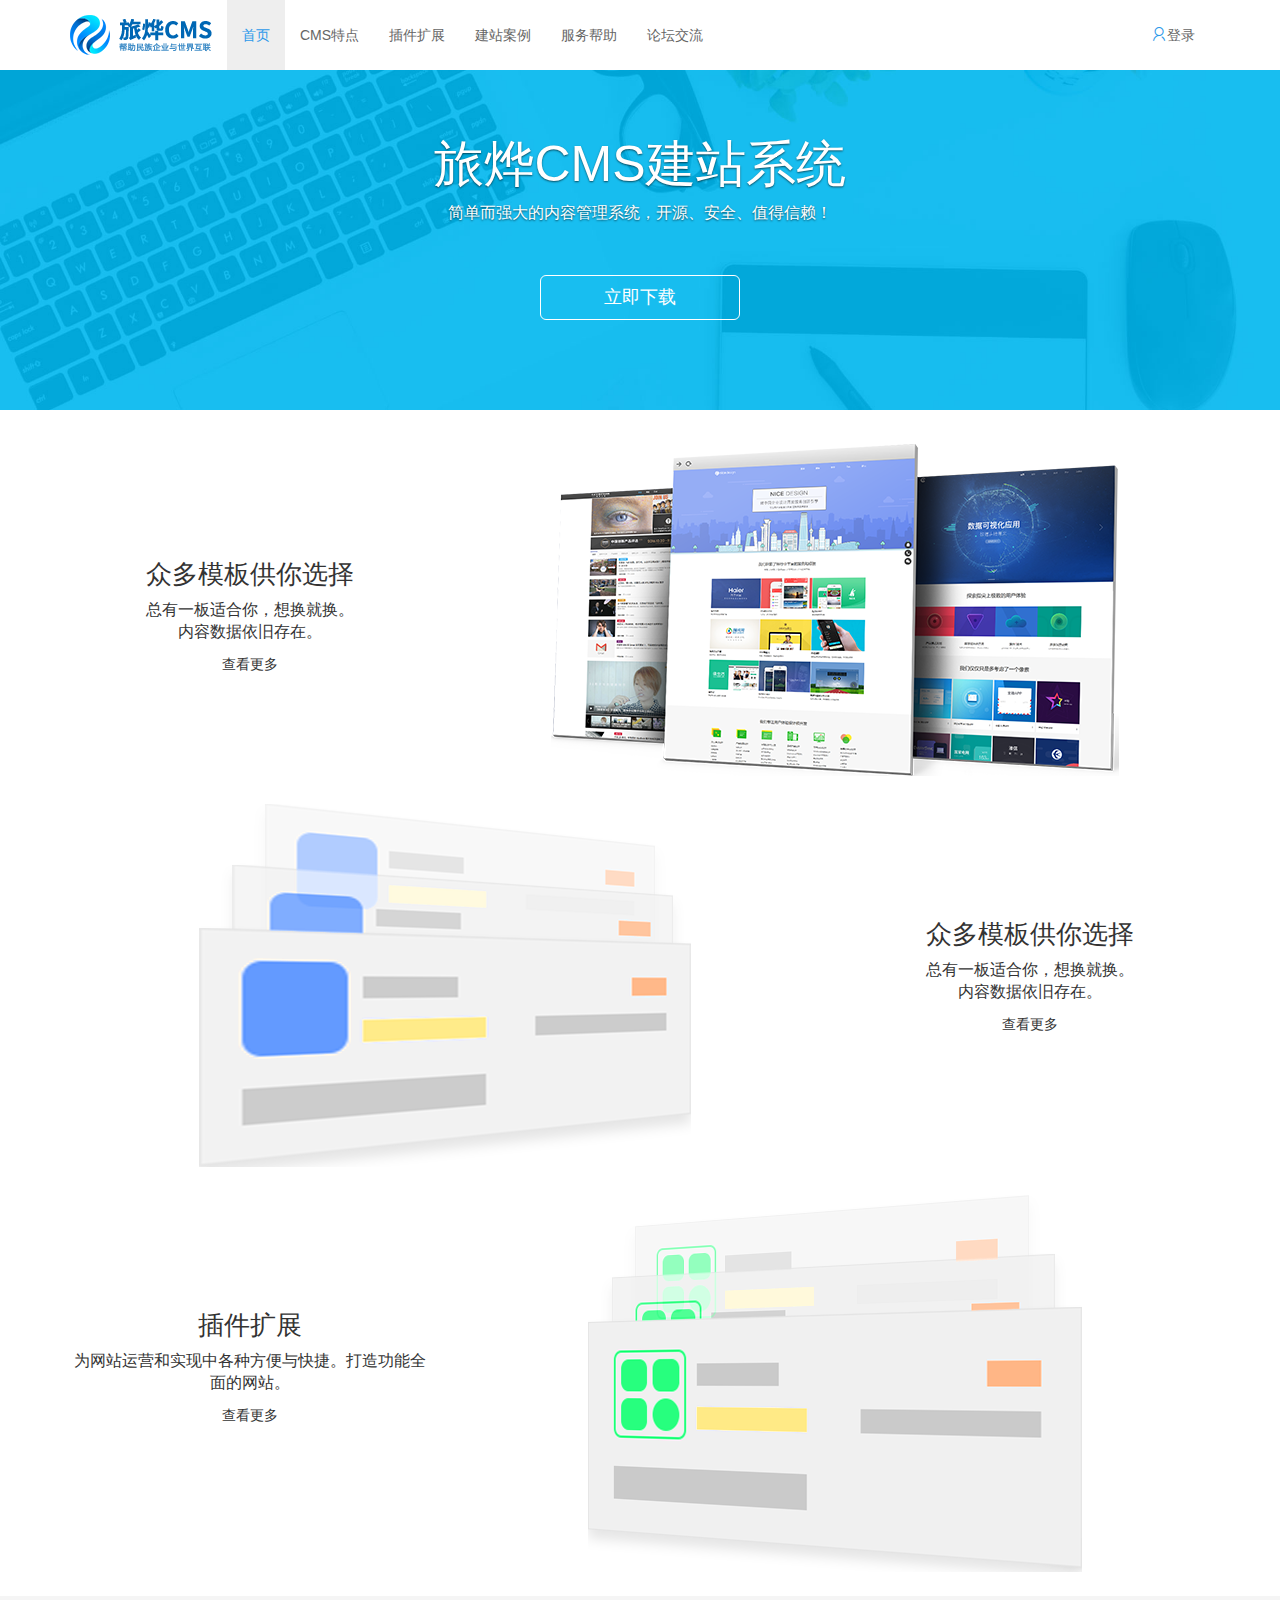
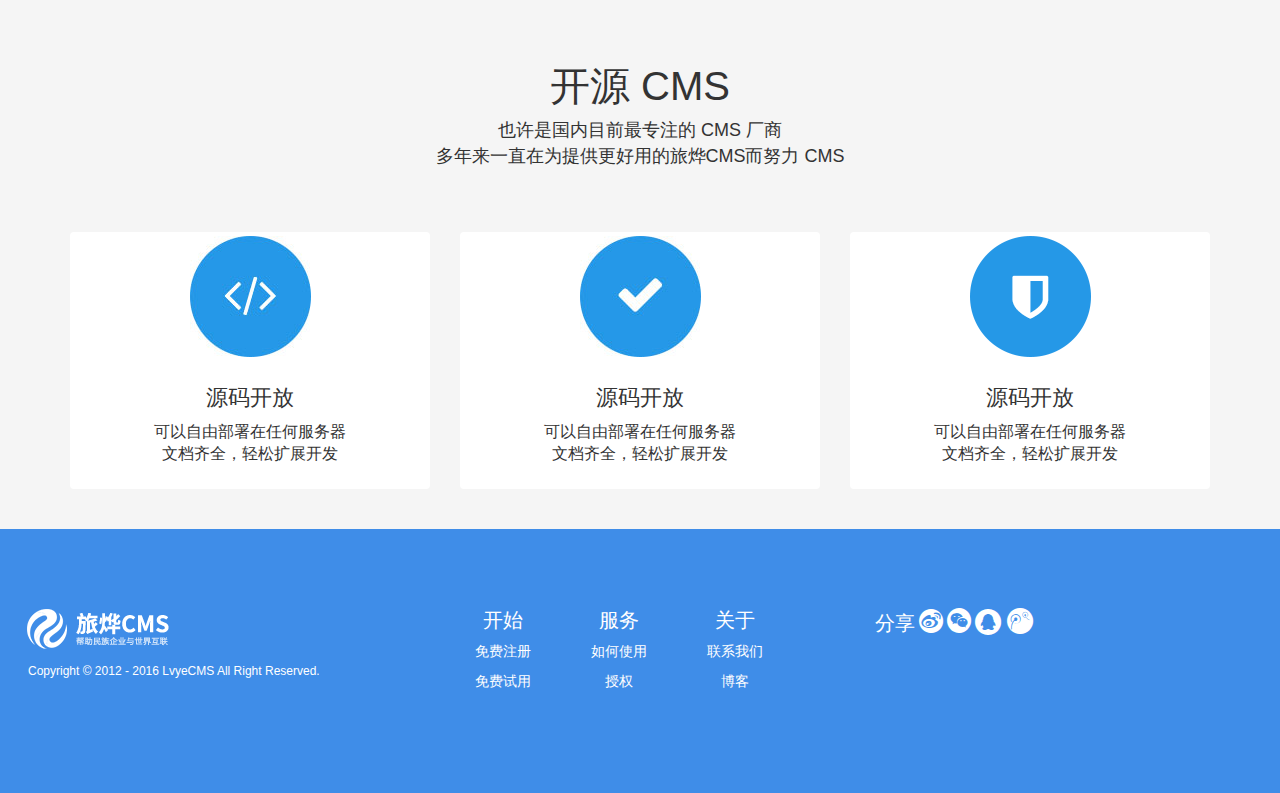
<file: trait.html>
<!doctype html>
<html>
<head>
	<meta charset="utf-8">
    <meta http-equiv="X-UA-Compatible" content="IE=edge">
    <meta name="viewport" content="width=device-width, initial-scale=1">
    <title>旅烨CMS-特点</title>
    <link href="css/bootstrap.min.css" rel="stylesheet">
    <link rel="stylesheet" href="css/index.css">
    <link href="css/iconfont.css" rel="stylesheet">
    <script src="js/jquery-1.12.4.min.js"></script>
    <script src="js/bootstrap.min.js"></script>
    <!--[if lt IE 9]>
      <script src="http://cdn.bootcss.com/html5shiv/3.7.2/html5shiv.min.js"></script>
      <script src="http://cdn.bootcss.com/respond.js/1.4.2/respond.min.js"></script>
    <![endif]-->
  
  </head>
<body>
<!--导航条-->
 <nav class="navbar navbar-default" role="navigation">
  <div class="container" >
    <!-- Brand and toggle get grouped for better mobile display -->
    <div class="navbar-header">
      <button type="button" class="navbar-toggle collapsed" data-toggle="collapse" data-target="#bs-example-navbar-collapse-1">
        <span class="sr-only">Toggle navigation</span>
        <span class="icon-bar"></span>
        <span class="icon-bar"></span>
        <span class="icon-bar"></span>
      </button>
      <a class="navbar-brand" href="#">
        <img src="images/images/img_logo.png" class="img-responsive">
      </a>
    </div>

    <!-- Collect the nav links, forms, and other content for toggling -->
    <div class="collapse navbar-collapse" id="bs-example-navbar-collapse-1">
      <ul class="nav navbar-nav">
        <li class="active"><a class="nav_one" href="index.html">首页</a></li>
        <li><a class="nav_one" href="trait.html">CMS特点</a></li>
        <li><a class="nav_one" href="#">插件扩展 </a></li>
        <li><a class="nav_one" href="example.html">建站案例</a></li>
        <li><a class="nav_one" href="help.html">服务帮助</a></li>
        <li><a class="nav_one" href="#">论坛交流</a></li>
      </ul>
      
      <ul class="nav navbar-nav navbar-right">
        <li><a href="#"><span class="iconfont icon-people"></span>登录</a></li>
      </ul>
    </div><!-- /.navbar-collapse -->
  </div><!-- /.container-->
</nav>

<!--导航条-->

<!-- 大背景图 -->
<div id="carousel-example-generic" class="carousel slide" data-ride="carousel">
  <div class="carousel-inner" role="listbox">
    <div class="item active">
      <img class="img1 img-responsive" src="images/images/img_b_01.jpg" style="min-height:auto;">
      <div class="carousel-caption cms_system3">
          <h1>旅烨CMS建站系统</h1>
          <p>简单而强大的内容管理系统，开源、安全、值得信赖！</p>
          <a href="#" class="btn btn-lg download2">立即下载</a>

      </div>
    </div>
  </div>
</div>
<!-- 大背景图 -->

<!--列表-->
<div class="content">
<div class="container">
  <div class="row">
      <div class="col-lg-4 col-md-4 col-sm-4 col_xs_12">
          <div class="caption chose text-center">
              <h3>众多模板供你选择</h3>
              <p>总有一板适合你，想换就换。<br>内容数据依旧存在。</p>
              <a href="#">查看更多</a>
          </div>
      </div>
    <div class="col-lg-8 col-md-8 col-sm-8 col_xs_12 text-center">
         <div class="thumbnail polygon">
          <a href="#" >
           <img src="images/images/img_b_02.png" class="img-responsive">
          </a>
         </div>
    </div>
  </div>
    
    <div class="row">
      <div class="col-lg-4 col-lg-push-8 col-md-4 col-md-push-8 col-sm-4 col-sm-push-8 col_xs_12">
          <div class="caption chose text-center">
              <h3>众多模板供你选择</h3>
              <p>总有一板适合你，想换就换。<br>内容数据依旧存在。</p>
              <a href="#">查看更多</a>
          </div>
      </div>
      <div class="col-lg-8 col-lg-pull-4 col-md-8 col-md-pull-4 col-sm-8 col-sm-pull-4 col_xs_12 text-center">
         <div class="thumbnail polygon">
          <a href="#">
             <img src="images/images/img_b_03.png" class="img-responsive">
          </a>
         </div>
      </div>
  </div>
    
    <div class="row">
      <div class="col-lg-4 col-md-4 col-sm-4 col_xs_12">
          <div class="caption chose text-center">
              <h3>插件扩展</h3>
              <p>为网站运营和实现中各种方便与快捷。打造功能全面的网站。</p>
              <a href="#">查看更多</a>
          </div>
      </div>
    <div class="col-lg-8 col-md-8 col-sm-8 col_xs_12 text-center">
       <div class="thumbnail polygon">
        <a href="#" >
           <img src="images/images/img_b_04.png" class="img-responsive">
        </a>
       </div>
    </div>
  </div>
  
</div>
</div>
<!--列表-->

<div class="jumbotron text-center case_three" style="background: #f5f5f5; width:100%; margin-bottom:0;">
<div class="container">
  <h2>开源 CMS</h2>
  <p>也许是国内目前最专注的 CMS 厂商<br>多年来一直在为提供更好用的旅烨CMS而努力 CMS</p>
</div>
</div>

<!--缩略图-->
 <div class="shrink" style="background: #f5f5f5; width:100%;padding-bottom:20px;">
  <div class="container">
         <div class="row">
          <div class="col-lg-4 col-md-4 col-sm-4 col_xs_12">
            <div class="thumbnail polygon">
              <img src="images/images/img_b_05.jpg" class="img-responsive">
              <div class="caption text-center shrink_yuan">
                <h3>源码开放</h3>
                <p>可以自由部署在任何服务器<br>文档齐全，轻松扩展开发</p>
              </div>
            </div>
          </div>
          
          <div class="col-lg-4 col-md-4 col-sm-4 col_xs_12">
            <div class="thumbnail polygon">
              <img src="images/images/img_b_06.jpg" class="img-responsive">
              <div class="caption text-center shrink_yuan">
                <h3>源码开放</h3>
                <p>可以自由部署在任何服务器<br>文档齐全，轻松扩展开发</p>
              </div>
            </div>
          </div>
          
          <div class="col-lg-4 col-md-4 col-sm-4 col_xs_12">
            <div class="thumbnail polygon">
              <img src="images/images/img_b_07.png" class="img-responsive">
              <div class="caption text-center shrink_yuan">
                <h3>源码开放</h3>
                <p>可以自由部署在任何服务器<br>文档齐全，轻松扩展开发</p>
              </div>
            </div>
          </div>
        </div>
  </div>
</div>
<!--缩略图-->

<!--底部-->
<div class="bottom_footer">
 <div class="container-fluid">
    <div class="row blue">
      <div class="container footer_size">
         <div class="col-xs-12 col-sm-4 col-md-4 col-lg-4">
                <div class="thumbnail blue_one">
                  <img class="text-left" src="images/images/img_19.png">
                  <div class="caption www_reserve">
                    <p>Copyright © 2012 - 2016 LvyeCMS All Right Reserved.</p>
                  </div>
                </div>
              </div>
            
            <div class="col-xs-12 col-sm-4 col-md-4 col-lg-4  text-center">
            <div class="foot_about">
                   <h4>开始</h4>
                   <p>免费注册</p>
                   <p>免费试用</p>
                </div>
                <div class="foot_about">
                   <h4>服务</h4>
                   <p>如何使用</p>
                   <p>授权</p>
                </div>
                <div class="foot_about">
                   <h4>关于</h4>
                   <p>联系我们</p>
                   <p>博客</p>
                </div>
          </div>
            
            <div class="col-xs-12 col-sm-4 col-md-4 col-lg-4 text-left">
              <div class="iconfont_share">
                    <span>分享</span>
                    <span class="iconfont icon-weibo" id="tubiao"></span>
                    <span class="iconfont icon-weixin" id="tubiao"></span>
                    <span class="iconfont icon-qq" id="tubiao3"></span>
                    <span class="iconfont icon-tengxun3" id="tubiao4"></span>
                </div>
          </div>
            
        </div>
        
    </div>
  </div>
</div>
  <!--底部-->
</body>
</html>
</file>
<file: css/index.css>
/*导航条*/
.navbar-brand{
	padding:15px 15px;
	}
.icon-people{
	color:#2c99ea;
	font-size:18px;
	}
.icon-people:hover{
	color:#fff;
	}
.navbar{
	border:0;
	}
/*导航条*/

/*轮播*/
.container-fluid{
	padding-left:0;
	padding-right:0;
	}
.carousel-inner .item img.img1{
	min-height:677px;
	width:100%;
	} 
.cms_system h1{
	font-size:60px;
	}	
.cms_system p{
	font-size:18px;
	}
.download{
	width:230px;
	height:50px;
	border:1px solid #fff;
	background:transparent;
	color:#fff;
	margin:40px 0;
	}
.download:hover{
	background: rgba(255,255,255,0.3);
	color:#fff;
	}
.number{
	width:1120px;
	height:150px;
	padding:10px;
	background: rgba(255,255,255,0.3);
	margin:40px auto;
	}	
.number li{
	float:left;
	width:363px;
	font-size:16px;
	list-style:none;
	border-right:1px solid #fff;
	}
.number li strong{
	font-size:70px;
	}
.number li span{
	font-size:20px;
	}	
.number .number_last{
	border-right:0;
	}
.system_last p{
	font-size:12px;
	}
/*轮播*/
.case{
	margin-bottom:0;
	}
/*缩略图*/
input,textarea,select{outline:none;border:none;background:none;}
textarea{resize:none;}
.clearfix:before, .clearfix:after {content:""; display:table; }
.clearfix:after{clear:both;}
.clearfix{*zoom:1;}
 a{
     color:#333;
     text-decoration: none;
 }
 
.box{
     width: 1177px;
     margin-bottom:30px;
 }
   
.content_list{
     width: 1177px;
     height: 510px;
     position: relative;
     overflow:hidden;
 }
 .list{
     clear:both;
     overflow: hidden;
     width: 2600px;
     position: absolute;
     margin-top: 20px;
 }
 .list div{
     float: left;
     width: 379px;
     height: 404px;
     margin:0 6px;
     background: #fff;
 }
 .list div p,.list div h3{
     padding:0 5px;
     line-height: 34px;
 }
 .btn span.iconfont{		
 	 border:0;
	 padding:0 20px;
 }
 .prv{
     margin:25px 0;
     text-align: center;
     position: absolute;
     bottom: 0;
     left:0;
     width: 100%;
	 
 }
 .prv span{
     display: inline-block;
     padding:12px 16px;
     border:1px solid #333;
     cursor:pointer;
     background: #fff;
 }
.list a:hover{
	color: #333;
	text-decoration: none;
}
/*缩略图*/


.case{
	background:none;
	}
.case h2{
	font-size:40px;
	}
.case p{
	font-size:18px;
	}	
.lvye_images img{
	width:100%;
	}
	
/*列表*/	
.more{
	text-align:center;
	margin-top:80px;
	}	
.btn-default span.iconfont{
	font-size:30px;
	color:#616161;
	}	
.btn-default{
	border-color:#666;
	}
/*列表*/

.color-text{
	margin-top:100px;
	color:#fff;
	}
.full_top{
	margin-top:60px;
	}
.full_bg{
	padding-bottom:60px;
	}	
.full_bg h2{
	font-size:40px;
	}
.full_bg p{
	font-size:18px;
	}
.case_three{
	background:none;
	}
.case_three h2{
	font-size:40px;
	}
.case_three p{
	font-size:18px;
	}
.carousel-inner .item img.img2{
	min-height:300px;
	}
.decoration{
	background:none;
	}
.decoration h3{
	font-size:40px;
	padding-top:20px;
	}
.decoration span{
	display:block;
	font-size:20px;
	color:#66b8f7;
	padding-top:20px;
	}
.decoration p{
	font-size:14px;
	padding-top:30px;
	}
	
/*左右箭头*/
.more_icon{
	margin-top:300px;
	}
.more_icon_font	b{
	font-size:36px;
	}
.more_see{
	margin-top:100px;
	}
.more_see a{
	color:#333;
	}
.more_see a.btn{
	padding:5px 30px;
	}
.more_see a span.iconfont{
	color:#333;
	font-size:20px;
	}
/*左右箭头*/	
	
/*服务帮助*/
.media a.media-left{
	text-decoration:none;
	}
.media-left p{
	color:#666;
	font-size:16px;
	margin:0;
	}
.media-left h2{
	color:#666;
	font-size:30px;
	margin-bottom:0;
	margin-top:0;
	}
.media-body{
	padding-left:100px;
	padding-top:0;
	width:600px;
	}	
.inform{
	padding:20px 20px;
	background:#fff;
	margin-top:25px;
	}
.media-body span{
	float:right;
	color:#747474;
	}
.media-body h4{
	color:#63a1e4;
	font-size:18px;
	padding-bottom:10px;
	}
.media-body p{	
	color:#666;
	}
/*热门*/
.hot{
	padding-left:70px;
	background:#fff;
	margin-top:25px;
	}
.hot .hot_topic{
	text-decoration:none;
	font-size:24px;
	color:#333333;
	border-bottom:3px solid red;
	}
.body{
	border-bottom:1px solid #e6e6e6;
	border-top:1px solid #e6e6e6;
	padding:10px 10px !important;
	}
.cauma{
	border-top:0;
	}
.body h4{
	color:#63a1e4;
	font-size:18px;
	padding-bottom:10px;
	}
.body p{	
	color:#666;
	}
.more_look{
	padding-top:40px;
	padding-bottom:20px;
	}
.btn_look{
	padding:5px 30px;
	}
.btn span.iconfont{
	font-size:20px;
	}
/*热门*/

/*服务帮助*/
.polygon{
	border:0;
	}
	
/*注册底部*/
.white{
	background:#fff;
	padding:70px 0;
	}
.white_one img{
	margin-left:0;
	color: #666;
	}
.www_reserve2 p{
	color:#666;
	font-size:12px;
	}
.foot_about2{
	float:left;
	padding:0 30px;
	}
.foot_about2 h4{
	font-size:20px;
	color:#333;
	}
.foot_about2 p{
	font-size:14px;
	color:#333;
	}
.iconfont_share span{
	display:inline-block;
	font-size:28px;
	color:#666;
	padding:0;
	}
/*注册底部*/

/*底部*/
.blue{
	background:#3f8de8;
	padding:70px 0;
	}
.blue_one{
	background:transparent;
	border:0;
	
	}
.blue_one img{
	margin-left:0;
	}
.www_reserve p{
	color:#fff;
	font-size:12px;
	}
.footer_size{
	width:1320px;
	}
.foot_about{
	float:left;
	padding:0 30px;
	}
.foot_about h4{
	font-size:20px;
	color:#fff;
	}
.foot_about p{
	font-size:14px;
	color:#fff;
	}
.iconfont_share span{
	display:inline-block;
	font-size:28px;
	color:#fff;
	padding:0;
	}
#tubiao{
	font-size:35px;
	}
#tubiao3{
	font-size:36px;
	}
#tubiao4{
	font-size:40px;
	}
/*底部*/

/*第二个trait页面*/
.uninx{
	padding: 75px 0;
	}
.download2{
	width:230px;
	height:50px;
	border:1px solid #fff;
	background:transparent;
	color:#fff;
	margin:100px 0;
	}
.download2:hover{
	background: rgba(255,255,255,0.3);
	color:#fff;
	}

.content{
	margin-top:30px;
	}
.chose{
	background:none;
	padding:100px 0;
	margin-bottom:0;
	}
.chose h3{
	font-size:26px;
	color:#333;
	}
.chose p{
	font-size:16px;
	color:#333;
	}
	
/* 缩略图*/
.shrink_yuan h3{
	font-size:22px;
	color:#333;
	}
.shrink_yuan p{
	font-size:16px;
	color:#333;
	}

/* 缩略图*/
/*第二个trait页面*/


/*第三个example页面*/
.cms_system2{
	margin-bottom:220px; 
}
.cms_system2 h1{
	font-size:60px;
	}	
.cms_system2 p{
	font-size:18px;
	}

.pagination > li > a{
	padding: 6px 11px;2
}
/*第三个example页面*/

/*第四个help页面*/
.input_biaodan{
	margin:140px auto;
}
.input_biaodan .text_biaodan{
	width:500px;
	height: 50px;
}
.input_biaodan .text_button{
	width:100px;
	height: 50px;
	background: #1f9bf7;
	color: #fff;
	border: 0;
}


.button_large{
	background:#1f9bf7;
	}
.button_large span{
	color:#fff;
	text-align:center;
	}
.panel-title a{
	text-decoration: none;
	}
.install_content{
	background:#fff;
	}
.panel-title .rank_install{
	color:#2c99ea;
	padding-left:8px;
	}
.panel-default{
	border:0;
	background:#fff;
	}
.panel-body .install_blue a{
	color:#2c99ea;
	font-size:14px;
	padding-left:30px;
	}
.panel-body .install_gray a{
	color:#999999;
	font-size:12px;
	padding-left:30px;
	}


	
.strong_size1{
	font-size:16px;
	color:#666;
	}
.strong_size1 b{
	color:#333;
	}
.strong_size2{
	font-size:20px;
	color:#333;
	}
.strong_size3{
	font-size:12px;
	color:#a1a1a1;
	}
.strong_size4{
	font-size:14px;
	color:#747474;
	}
.text_attention1{
	margin-top:20px;
	}
.text_attention2{
	margin-top:40px;
	}
.strong_fore{
	display:block;
	padding:30px 0;
	}
.strong_for{
	color:red;
	font-size:14px;
	}
.text_last{
	border-top:1px solid #e4e4e4;
	margin-top:60px;
	margin-bottom:60px;
	}
.last_p{
	font-size:18px;
	font-weight:600;
	color:#666;
	padding:10px 0;
	}
.last_span{
	font-size:18px;
	font-weight:600;
	color:#2c99ea;
	}

.cms_system3{
	margin-bottom:0px; 
	}
.cms_system3 h1{
	font-size:60px;
	}	
.cms_system3 p{
	font-size:18px;
	}
/*第四个help页面*/

/*第五个example页面*/
.cms_system4{
	margin-bottom:220px; 
}
.cms_system4 h1{
	font-size:28px;
	}	
.cms_system4 p{
	font-size:16px;
	}
.register{
	width: 350px;
	height: 330px;
	background: #fff;
}
/*第五个example页面*/






/*媒体查询*/
@media(max-width:1370px){
.number{
	width:791px;
	height:150px;
	padding:10px;
	background: rgba(255,255,255,0.3);
	margin:40px auto;
	}	
.number li{
	float:left;
	width:255px;
	font-size:16px;
	list-style:none;
	border-right:1px solid #fff;
	}
	.cms_system2{
		margin-bottom:130px; 
		}
	.cms_system2 h1{
		font-size:50px;
		}	
	.cms_system2 p{
		font-size:16px;
		}
	.cms_system3{
		margin-bottom:0px; 
		}
	.cms_system3 h1{
		font-size:50px;
		}	
	.cms_system3 p{
		font-size:16px;
		}
	.download2{
		width:200px;
		height:45px;
		border:1px solid #fff;
		background:transparent;
		color:#fff;
		margin:40px 0;
		}

	/*第四个help页面*/
	.input_biaodan{
		margin:100px auto;
	}
	.input_biaodan .text_biaodan{
		width:500px;
		height: 50px;
	}
	.input_biaodan .text_button{
		width:100px;
		height: 50px;
		background: #1f9bf7;
		color: #fff;
		border: 0;
	}
}

@media(max-width:1280px){
	/*底部*/
	.iconfont_share span{
		font-size: 20px;
		padding:0;
		}
	#tubiao{
		font-size:24px;
		}
	#tubiao3{
		font-size:26px;
		}
	#tubiao4{
		font-size:30px;
		}
	/*底部*/
	.cms_system2{
		margin-bottom:130px; 
		}
	.cms_system2 h1{
		font-size:50px;
		}	
	.cms_system2 p{
		font-size:16px;
		}
	.cms_system3{
		margin-bottom:0px; 
		}
	.cms_system3 h1{
		font-size:50px;
		}	
	.cms_system3 p{
		font-size:16px;
		}
	.download2{
		width:200px;
		height:45px;
		border:1px solid #fff;
		background:transparent;
		color:#fff;
		margin:40px 0;
		}

.box{
     width: auto;
     margin:0px auto;
 }
.list_width{
 	padding:0;
 }
.content_list{
     width: auto;
     height: 510px;
     position: relative;
     overflow:hidden;
 }
.list div{
     float: left;
     width: 383px;
     height: 404px;
     margin:0 6px;
     background: #fff;
 }
	}

@media(max-width:980px){
	.nav > li > a.nav_one{
		padding: 25px 10px;
		}
	.cms_system h1{
		font-size:30px;
		}	
	.cms_system p{
		font-size:16px;
		}
	.download{
		width:auto;
		height:35px;
		border:1px solid #fff;
		background:transparent;
		color:#fff;
		line-height: 35px;
		margin:5px auto;
		padding: 0 15px;
		}
	.carousel-inner .item img.img1{
		min-height:250px;
		} 
	.carousel-inner .item img.img2{
		min-height:300px;
		} 
	.carousel-inner .item img.img3{
		min-height:200px;
		} 
	.btn-default span.iconfont{
		font-size:14px;
		color:#616161;
		}
	.more_icon{
		margin-top:0px;
		}
	.more_see{
		margin-top:0px;
		}	
	.more_icon_font	b{
		font-size:26px;
		}
	
	.full_bg{
		padding-bottom:0px;
		}
	.full_bg h2{
		font-size:30px;
		}
	.full_bg p{
		font-size:16px;
		}
	.decoration h3{
		font-size:26px;
		padding-top:20px;
		}

	/*底部*/
	.footer_size{
		width:auto;
		}
	.foot_about{
		float:left;
		padding:0 8px;
		text-align:left;
		}	
	.iconfont_share span{
		padding:0;
		}
	#tubiao{
		font-size:30px;
		}
	#tubiao3{
		font-size:31px;
		}
	#tubiao4{
		font-size:35px;
		}
	/*底部*/
	
	/*第二个trait页面*/
	.download2{
		width:230px;
		height:50px;
		border:1px solid #fff;
		background:transparent;
		color:#fff;
		margin:7px 0;
		}
	/*第二个trait页面*/

	/*第三个example页面*/
	.cms_system2{
		margin-bottom:70px; 
		}
	.cms_system2 h1{
		font-size:30px;
		}	
	.cms_system2 p{
		font-size:16px;
		}
	.cms_system3{
		margin-bottom:0px; 
		}
	.cms_system3 h1{
		font-size:30px;
		}	
	.cms_system3 p{
		font-size:16px;
		}
	/*第三个example页面*/
	
	.box{
	     width: auto;
	     margin:0px auto;
	 }
	.list_width{
	 	padding:0;
	 }
	.content_list{
	     width: auto;
	     height: 510px;
	     position: relative;
	     overflow:hidden;
	 }
	.list div{
	     float: left;
	     width: 362px;
	     height: 404px;
	     margin:0 6px;
	     background: #fff;
	 }

 	.input_biaodan{
		margin:20px auto;
	}
	.input_biaodan .text_biaodan{
		width:400px;
		height: 45px;
	}
	.input_biaodan .text_button{
		width:80px;
		height: 45px;
		background: #1f9bf7;
		color: #fff;
		border: 0;
	}
	}
	
@media(max-width:768px){
	.nav > li > a.nav_one{
		padding: 25px 10px;
		}
	.cms_system h1{
		font-size:35px;
		}	
	.cms_system p{
		font-size:16px;
		}
	.carousel-inner .item img.img1{
		min-height:300px;
		} 
	.carousel-inner .item img.img2{
		min-height:300px;
		} 
	.download{
		width:auto;
		height:35px;
		border:1px solid #fff;
		background:transparent;
		color:#fff;
		line-height: 35px;
		margin:5px auto;
		padding: 0 15px;
		}
	.more_icon{
		margin-top:0px;
		}
	.more_see{
		margin-top:0px;
		}
	.more_icon_font	b{
		font-size:16px;
		}
	.decoration h3{
		font-size:26px;
		padding-top:20px;
		}
	.full_bg{
		padding-bottom:30px;
		}

	/*底部*/
	.footer_size{
		width:auto;
		}
	.foot_about{
		float:left;
		padding:0 5px;
		text-align:left;
		}	
	.iconfont_share span{
		padding:0;
		}
	#tubiao{
		font-size:30px;
		}
	#tubiao3{
		font-size:31px;
		}
	#tubiao4{
		font-size:35px;
		}
	/*底部*/
	
	/*第二个trait页面*/
	.chose{	
		padding:50px 0;
		}
	
	.download2{
		width:200px;
		height:45px;
		border:1px solid #fff;
		background:transparent;
		color:#fff;
		margin:0px 0;
		}
	/*第二个trait页面*/

	/*第三个example页面*/
	
	/*第三个example页面*/

	.box{
	     width: auto;
	     margin:0px auto;
	 }
	.list_width{
	 	padding:0;
	 }
	.content_list{
	     width: auto;
	     height: 510px;
	     position: relative;
	     overflow:hidden;
	 }
	.list div{
	     float: left;
	     width: 362px;
	     height: 404px;
	     margin:0 6px;
	     background: #fff;
	 }

	.input_biaodan{
		margin:20px auto;
	}
	.input_biaodan .text_biaodan{
		width:400px;
		height: 45px;
	}
	.input_biaodan .text_button{
		width:80px;
		height: 45px;
		background: #1f9bf7;
		color: #fff;
		border: 0;
	}
}
	
@media(max-width:400px){
	.full_bg h2{
		font-size:30px;
		}
	.full_bg p{
		font-size:16px;
		}
		
	.nav > li > a.nav_one{
		padding: 15px 10px;
		}
	.cms_system h1{
		font-size:24px;
		}	
	.cms_system p{
		font-size:16px;
		}
	.carousel-inner .item img.img1{
		min-height:300px !important;
		} 
	.carousel-inner .item img.img2{
		min-height:300px;
		}
	.more_icon{
		margin-top:0px;
		}
	.more_see{
		margin-top:0px;
		}
	.more_icon_font	b{
		font-size:16px;
		}
	.decoration h3{
		font-size:26px;
		padding-top:20px;
		}
	.full_bg{
		padding-bottom:20px;
		}

	.media-body {
    	padding-left: 0px;
		}
	.hot {
    	padding-left: 38px;
		}

	/*底部*/
	.footer_size{
		width:auto;
		}
	.foot_about{
		float:left;
		padding:0 5px;
		text-align:left;
		}	
	.iconfont_share span{
		padding:0;
		}
	#tubiao{
		font-size:30px;
		}
	#tubiao3{
		font-size:31px;
		}
	#tubiao4{
		font-size:35px;
		}
	/*底部*/

	/*第二个trait页面*/
	.download2{
		width:130px;
		height:35px;
		border:1px solid #fff;
		background:transparent;
		color:#fff;
		line-height: 35px;
		margin:15px 0;
		padding: 0;
		}
	.cms_system3{
		margin-bottom:0px; 
		}
	.cms_system3 h1{
		font-size:24px;
		}	
	.cms_system3 p{
		font-size:14px;
		}
	/*第二个trait页面*/

	/*第三个example页面*/
	.cms_system2{
		margin-bottom:50px; 
		}
	.cms_system2 h1{
		font-size:26px;
		}	
	.cms_system2 p{
		font-size:14px;
		}
	/*第三个example页面*/

	.box{
	     width: auto;
	     margin:0px auto;
	 }
	.list_width{
	 	padding:0;
	 }
	.content_list{
	     width: auto;
	     height: 510px;
	     position: relative;
	     overflow:hidden;
	 }
	.list div{
	     float: left;
	     width: 308px;
	     height: 404px;
	     margin:0 6px;
	     background: #fff;
	 }

 	.input_biaodan{
		margin:30px auto;
	}
	.input_biaodan .text_biaodan{
		width:200px;
		height: 35px;
	}
	.input_biaodan .text_button{
		width:50px;
		height: 35px;
		background: #1f9bf7;
		color: #fff;
		border: 0;
	}
	.strong_size2{
		font-size:18px;
		color:#333;
		}
}
</file>
<file: css/iconfont.css>
@font-face {font-family: "iconfont";
  src: url('../fonts/iconfont.eot?t=1484029882114'); /* IE9*/
  src: url('../fonts/iconfont.eot?t=1484029882114#iefix') format('embedded-opentype'), /* IE6-IE8 */
  url('../fonts/iconfont.woff?t=1484029882114') format('woff'), /* chrome, firefox */
  url('../fonts/iconfont.ttf?t=1484029882114') format('truetype'), /* chrome, firefox, opera, Safari, Android, iOS 4.2+*/
  url('../fonts/iconfont.svg?t=1484029882114#iconfont') format('svg'); /* iOS 4.1- */
}

.iconfont {
  font-family:"iconfont" !important;
  font-size:16px;
  font-style:normal;
  -webkit-font-smoothing: antialiased;
  -moz-osx-font-smoothing: grayscale;
}

.icon-tengxun3:before { content: "\e629"; }

.icon-people:before { content: "\e736"; }

.icon-weibo:before { content: "\e610"; }

.icon-qq:before { content: "\e8b1"; }

.icon-weixin:before { content: "\e606"; }

.icon-xiangyoujiantou:before { content: "\e66e"; }

.icon-xiangzuojiantou:before { content: "\e66f"; }
</file>
